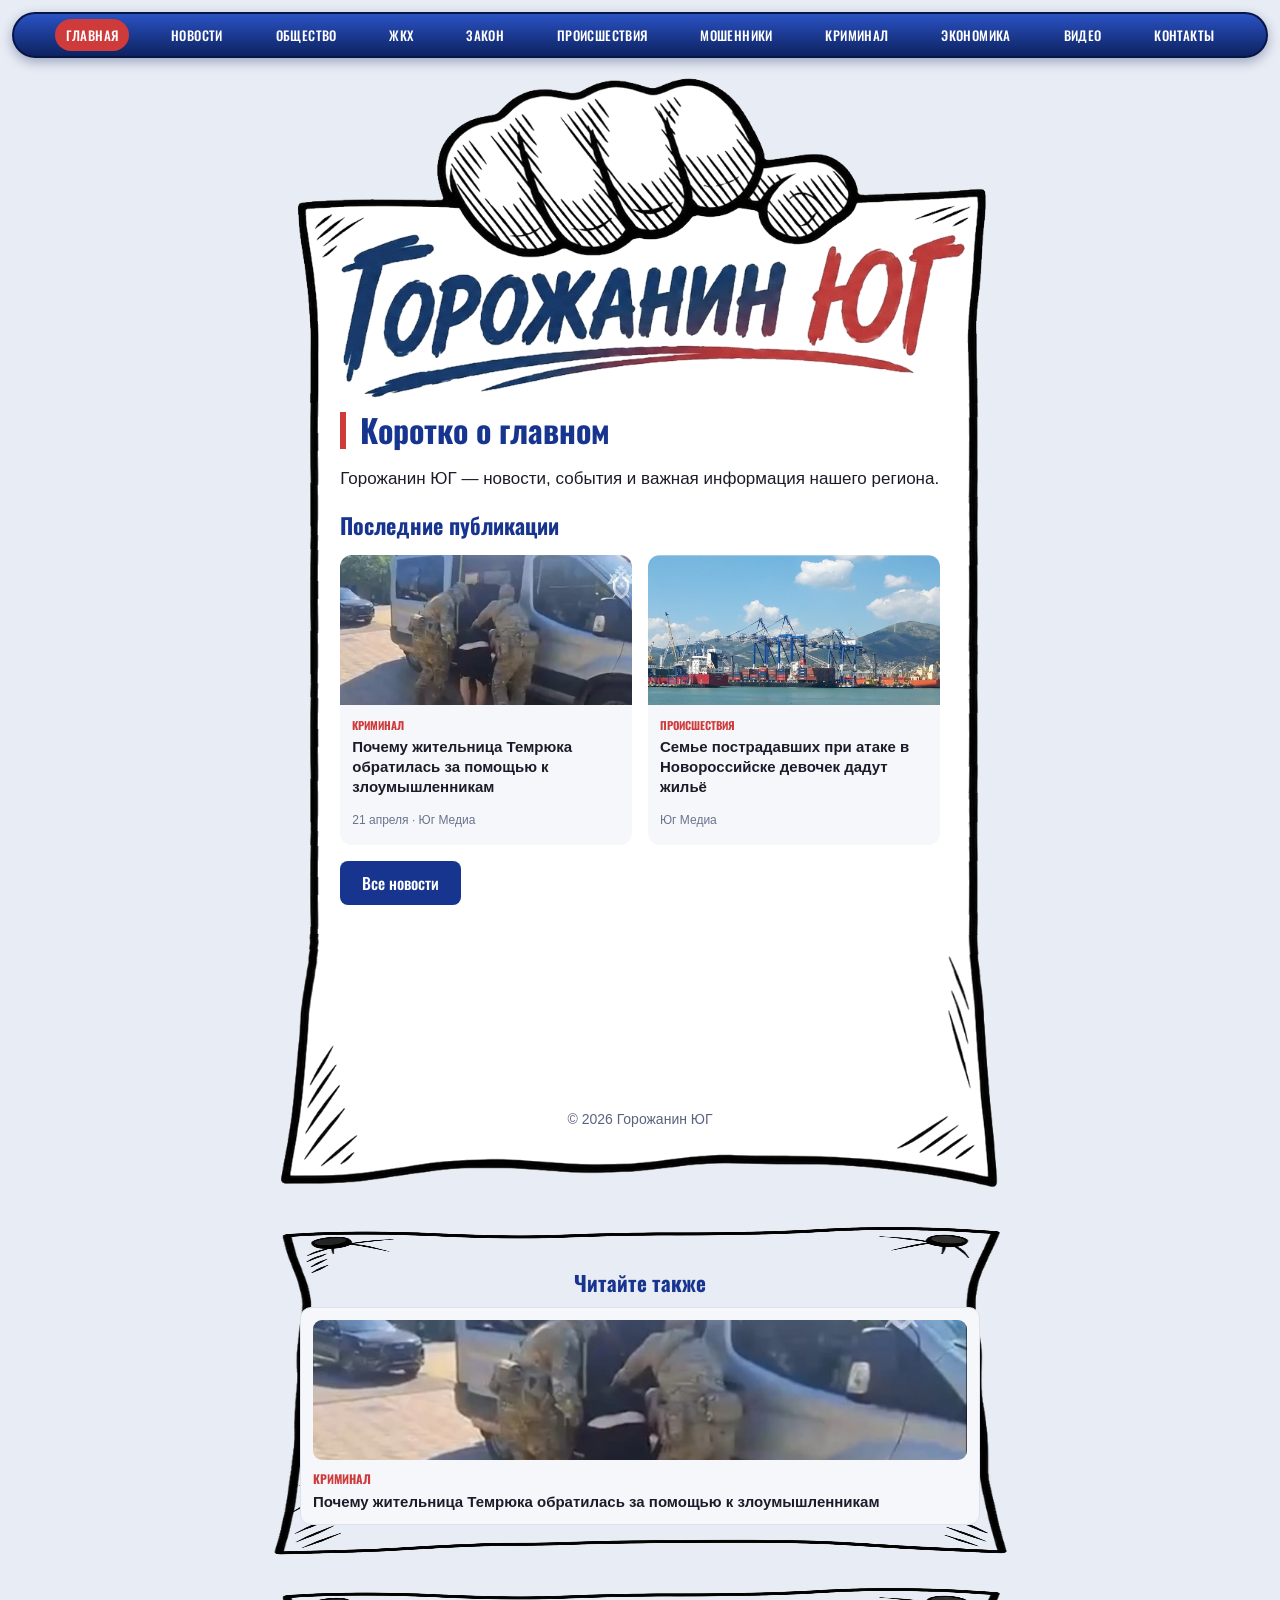
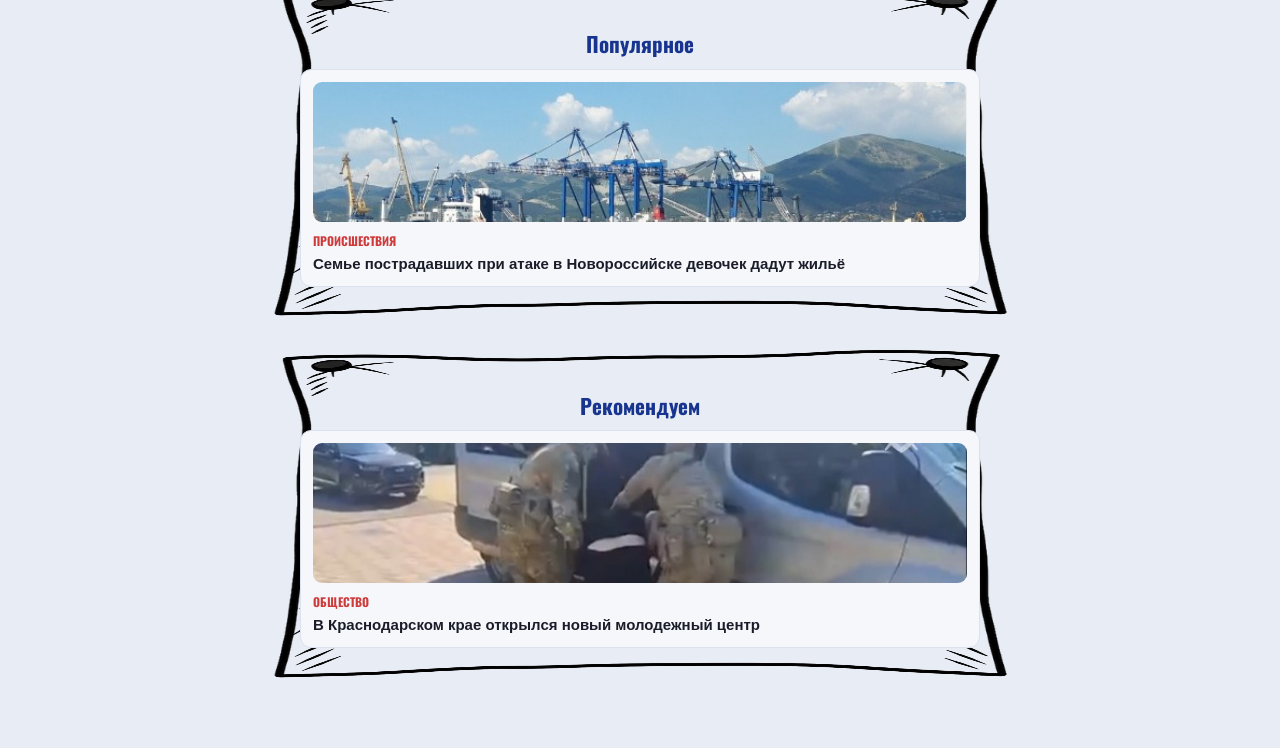
<file: index.html>
<!DOCTYPE html>
<html lang="ru"><head>
<meta charset="UTF-8"><meta name="viewport" content="width=device-width, initial-scale=1">
<title>Главная — Горожанин ЮГ</title><meta name="description" content="Горожанин ЮГ: новости юга России">
<link href="https://fonts.googleapis.com/css2?family=Oswald:wght@500;700&display=swap" rel="stylesheet"><link rel="stylesheet" href="style.css">
</head><body><main>
<h1>Коротко о главном</h1>
<p>Горожанин ЮГ — новости, события и важная информация нашего региона.</p>
<h2 class="section-title">Последние публикации</h2>
<div class="news-grid">
<a class="news-card" href="crime.html"><img src="news-temryuk.jpg" alt="Кадр из публикации о жительнице Темрюка"><div class="news-card-text"><span class="news-category">Криминал</span><h3>Почему жительница Темрюка обратилась за помощью к злоумышленникам</h3><span class="news-date">21 апреля · Юг Медиа</span></div></a>
<a class="news-card" href="incidents.html"><img src="news-novorossiysk.jpg" alt="Повреждённый фасад жилого дома в Новороссийске"><div class="news-card-text"><span class="news-category">Происшествия</span><h3>Семье пострадавших при атаке в Новороссийске девочек дадут жильё</h3><span class="news-date">Юг Медиа</span></div></a>
</div>
<p class="all-news"><a class="btn" href="news.html">Все новости</a></p>
</main><script src="site.js"></script></body></html>
</file>
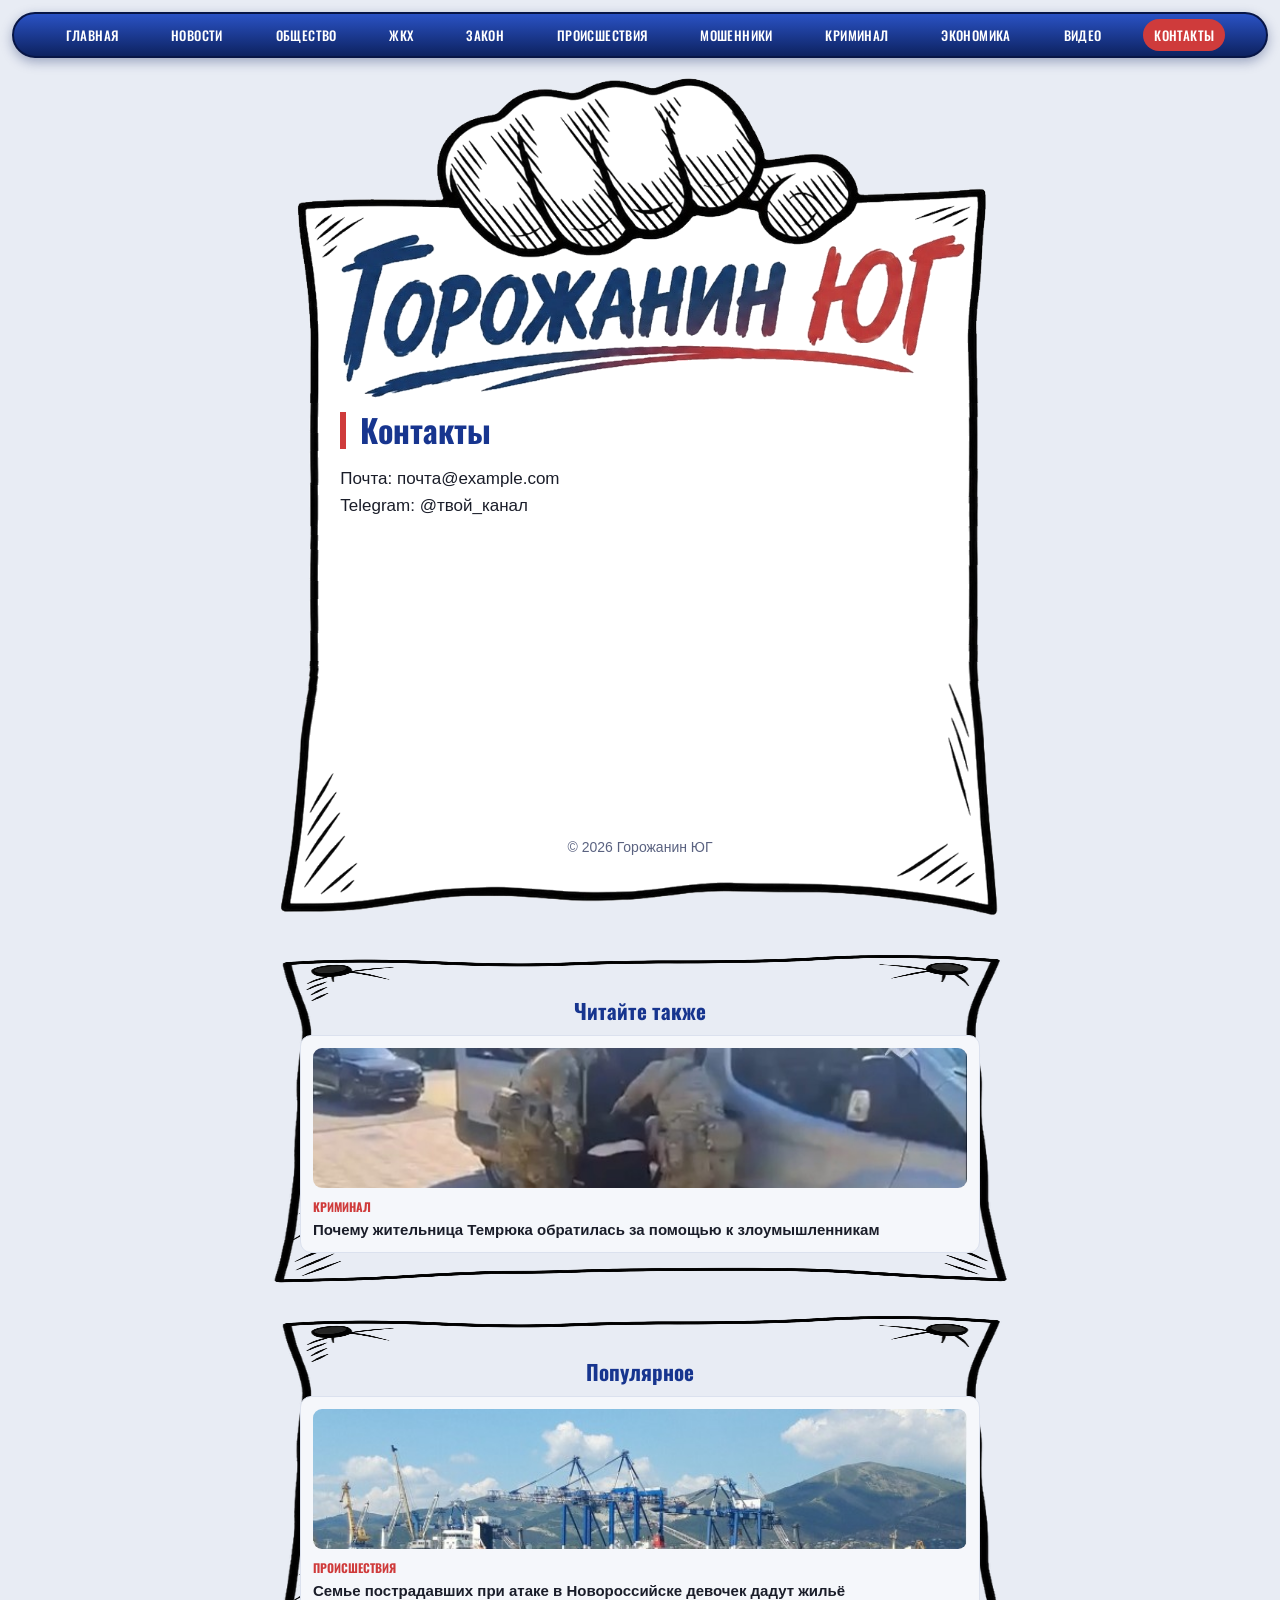
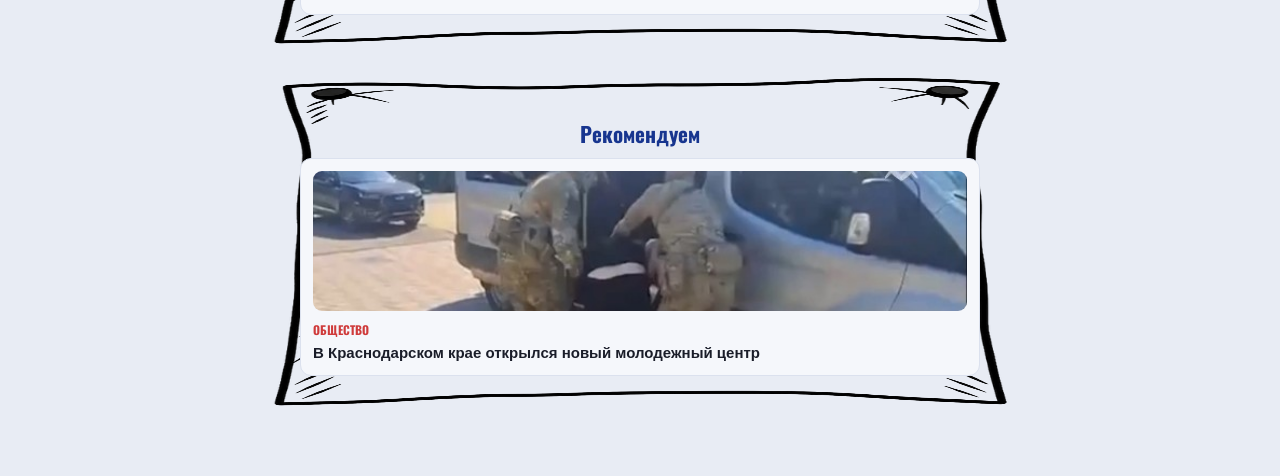
<file: contacts.html>
<!DOCTYPE html>
<html lang="ru">
<head>
<meta charset="UTF-8">
<meta name="viewport" content="width=device-width, initial-scale=1">
<title>Контакты — Горожанин ЮГ</title>
<meta name="description" content="Горожанин ЮГ: Контакты">
<link href="https://fonts.googleapis.com/css2?family=Oswald:wght@500;700&display=swap" rel="stylesheet">
<link rel="stylesheet" href="style.css">
</head>
<body>
<main>
<h1>Контакты</h1>
<p>Почта: почта@example.com<br>Telegram: @твой_канал</p>
</main>
<script src="site.js"></script>
</body>
</html>
</file>
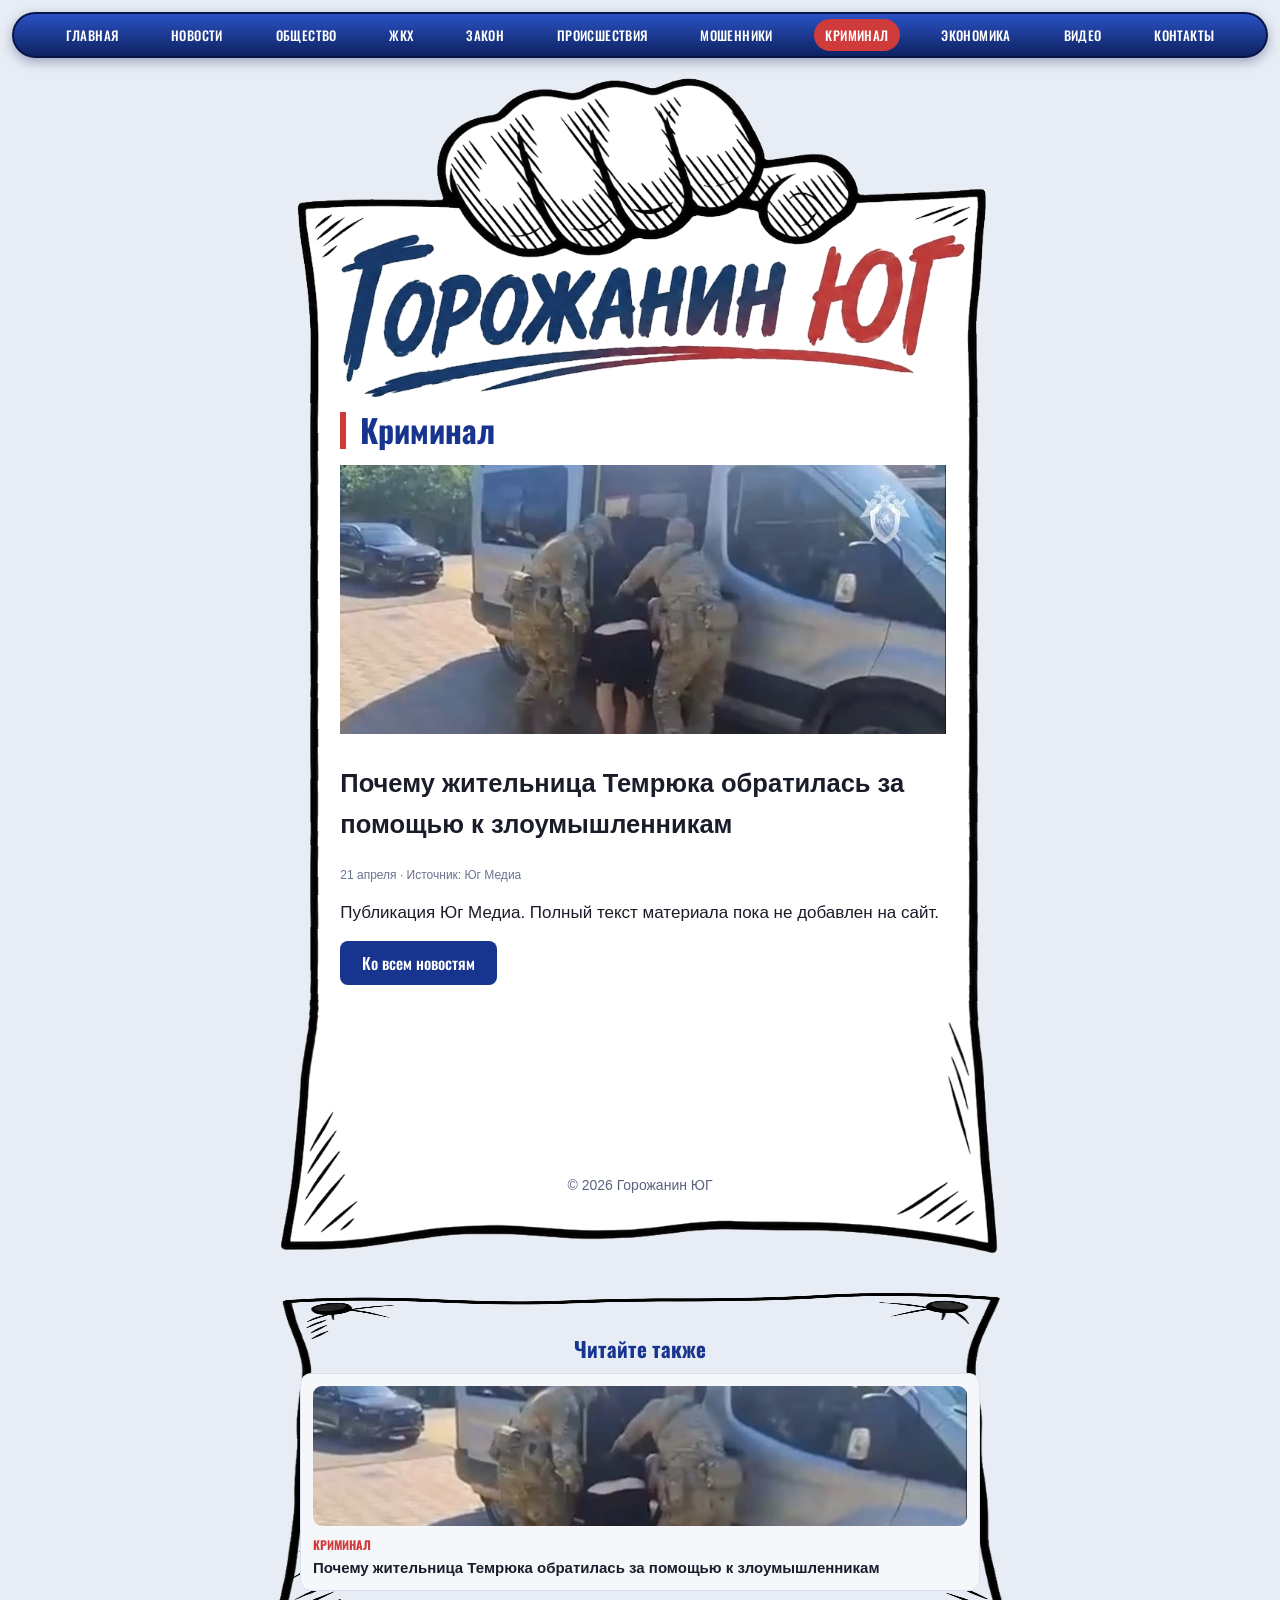
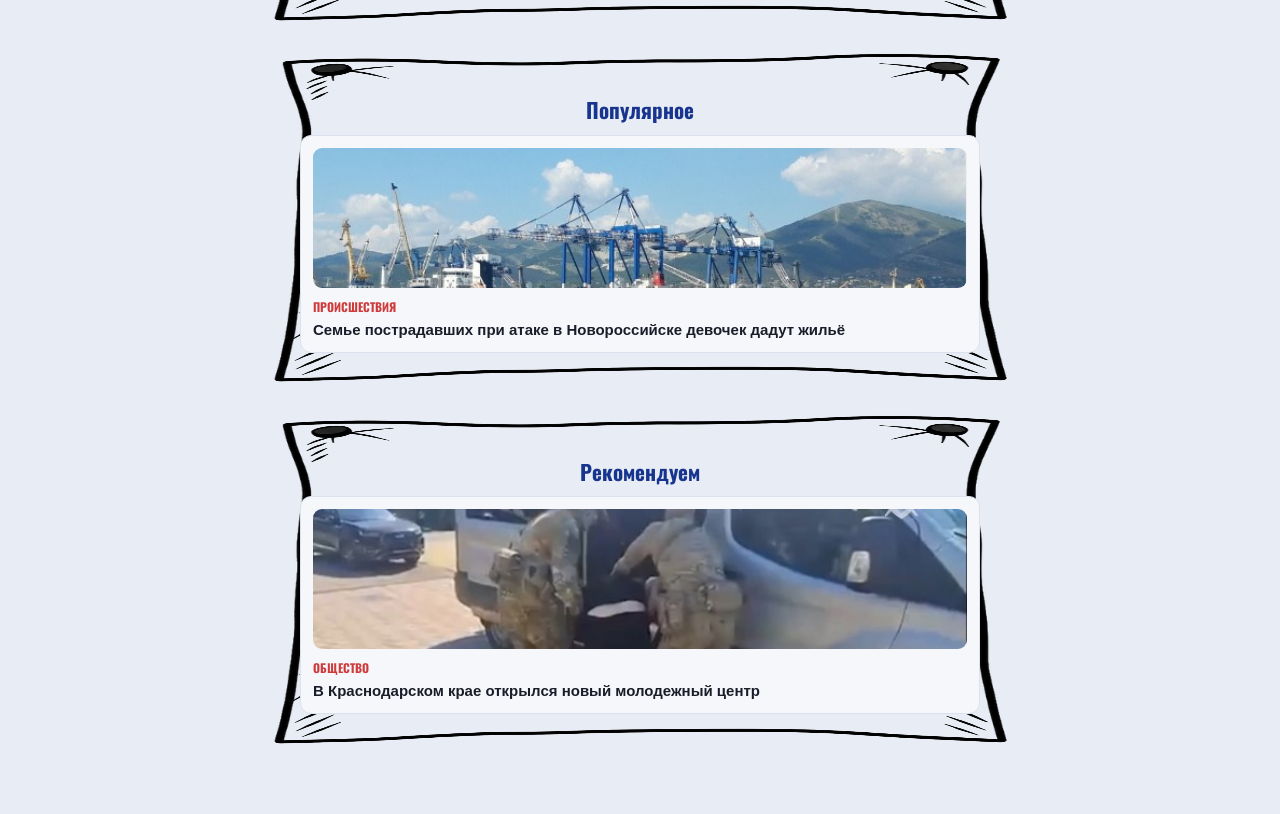
<file: crime.html>
<!DOCTYPE html>
<html lang="ru"><head><meta charset="UTF-8"><meta name="viewport" content="width=device-width, initial-scale=1">
<title>Криминал — Горожанин ЮГ</title><link href="https://fonts.googleapis.com/css2?family=Oswald:wght@500;700&display=swap" rel="stylesheet"><link rel="stylesheet" href="style.css"></head>
<body><main><h1>Криминал</h1><article class="article">
<img class="article-image" src="news-temryuk.jpg" alt="Кадр из публикации Юг Медиа">
<h2>Почему жительница Темрюка обратилась за помощью к злоумышленникам</h2>
<p class="news-date">21 апреля · Источник: Юг Медиа</p>
<p>Публикация Юг Медиа. Полный текст материала пока не добавлен на сайт.</p>
<a class="btn" href="news.html">Ко всем новостям</a></article></main><script src="site.js"></script></body></html>
</file>
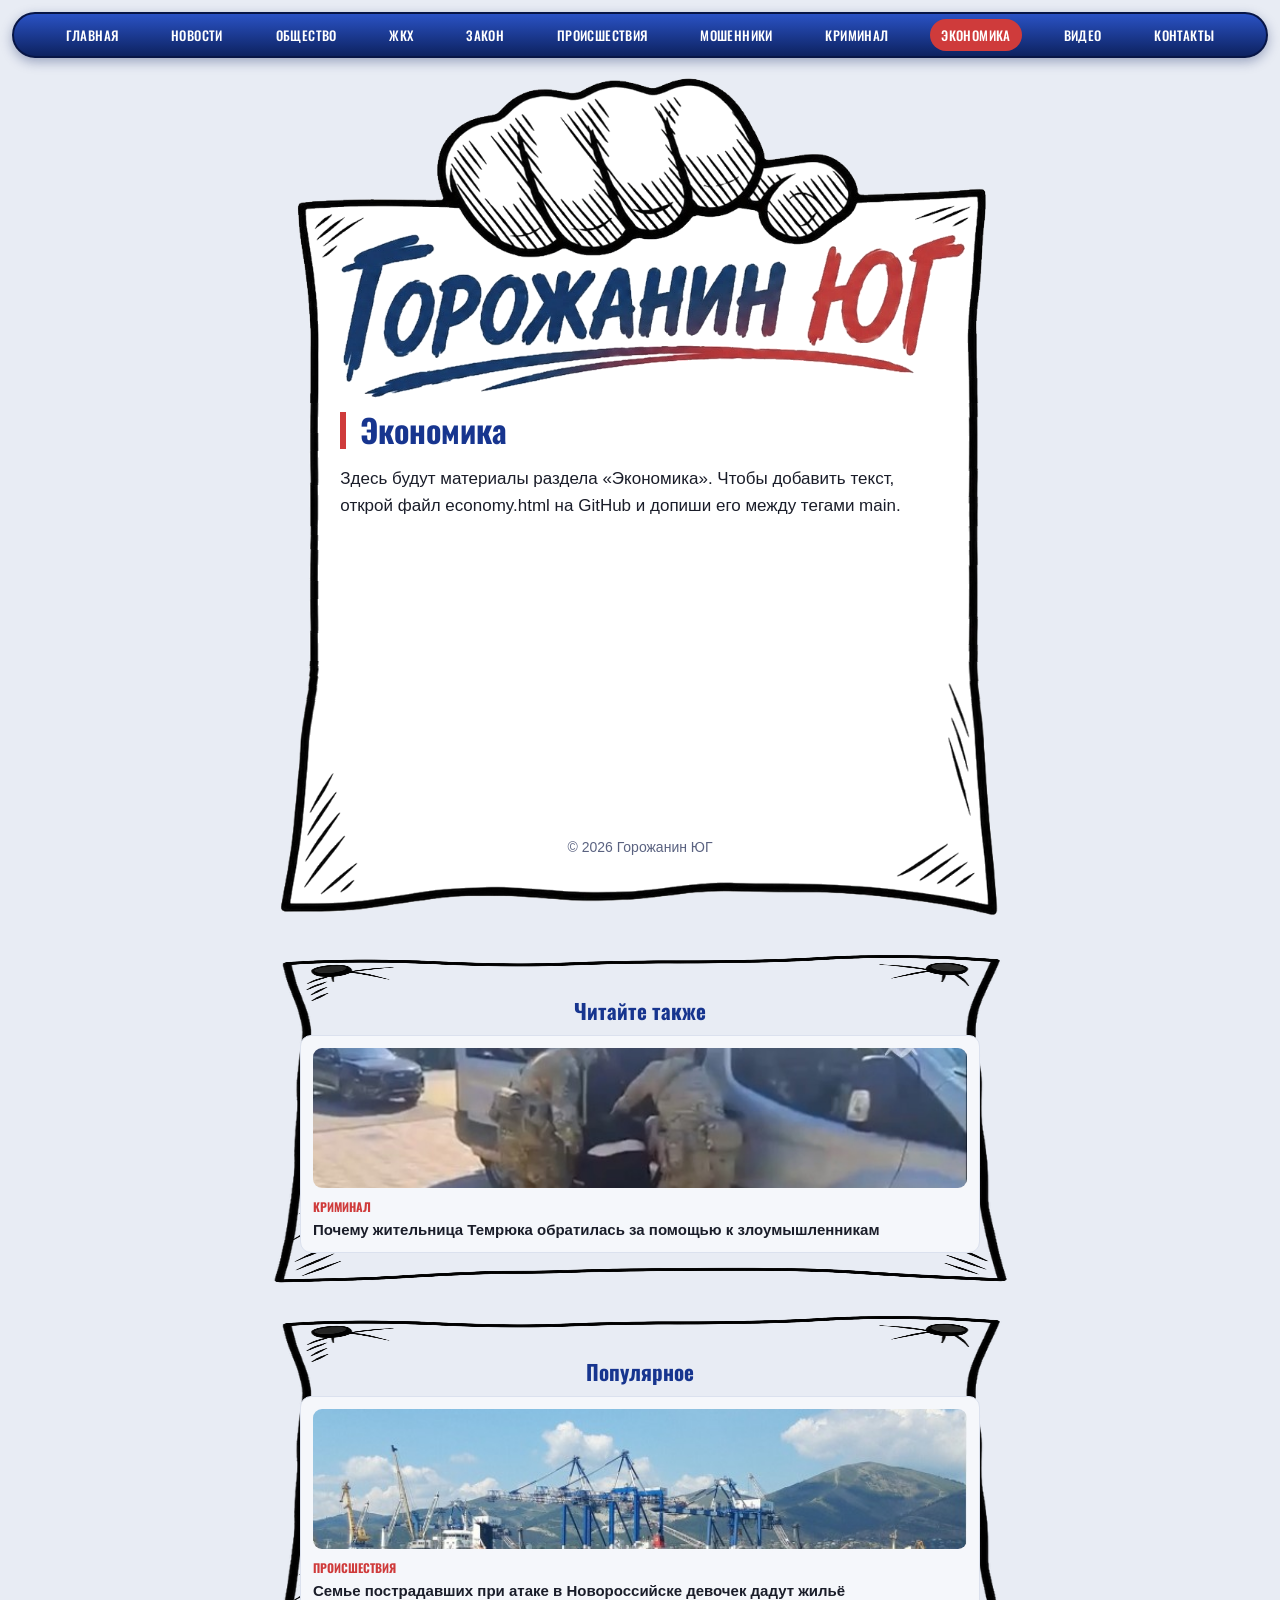
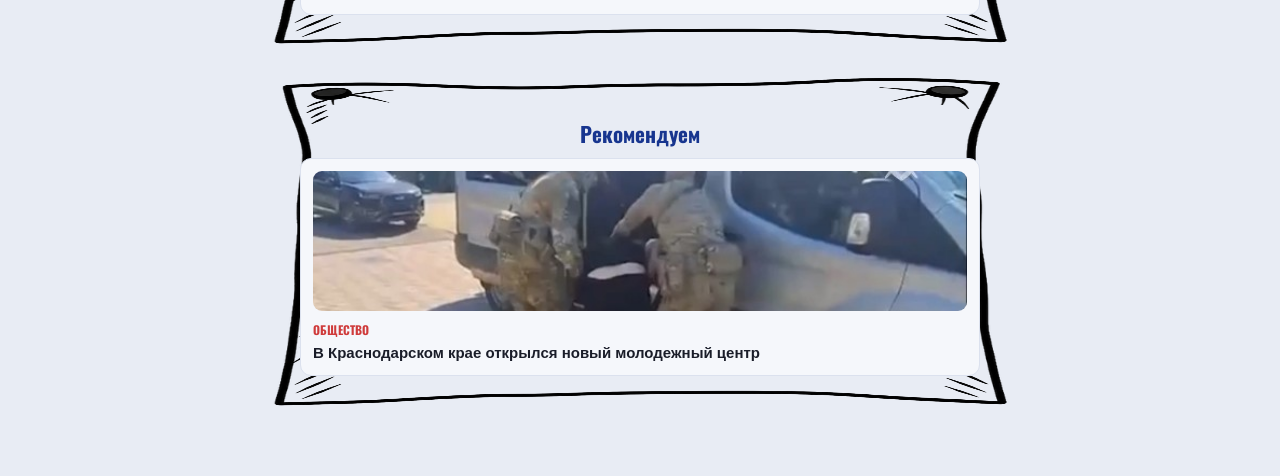
<file: economy.html>
<!DOCTYPE html>
<html lang="ru">
<head>
<meta charset="UTF-8">
<meta name="viewport" content="width=device-width, initial-scale=1">
<title>Экономика — Горожанин ЮГ</title>
<meta name="description" content="Горожанин ЮГ: Экономика">
<link href="https://fonts.googleapis.com/css2?family=Oswald:wght@500;700&display=swap" rel="stylesheet">
<link rel="stylesheet" href="style.css">
</head>
<body>
<main>
<h1>Экономика</h1>
<p>Здесь будут материалы раздела «Экономика». Чтобы добавить текст, открой файл economy.html на GitHub и допиши его между тегами main.</p>
</main>
<script src="site.js"></script>
</body>
</html>
</file>
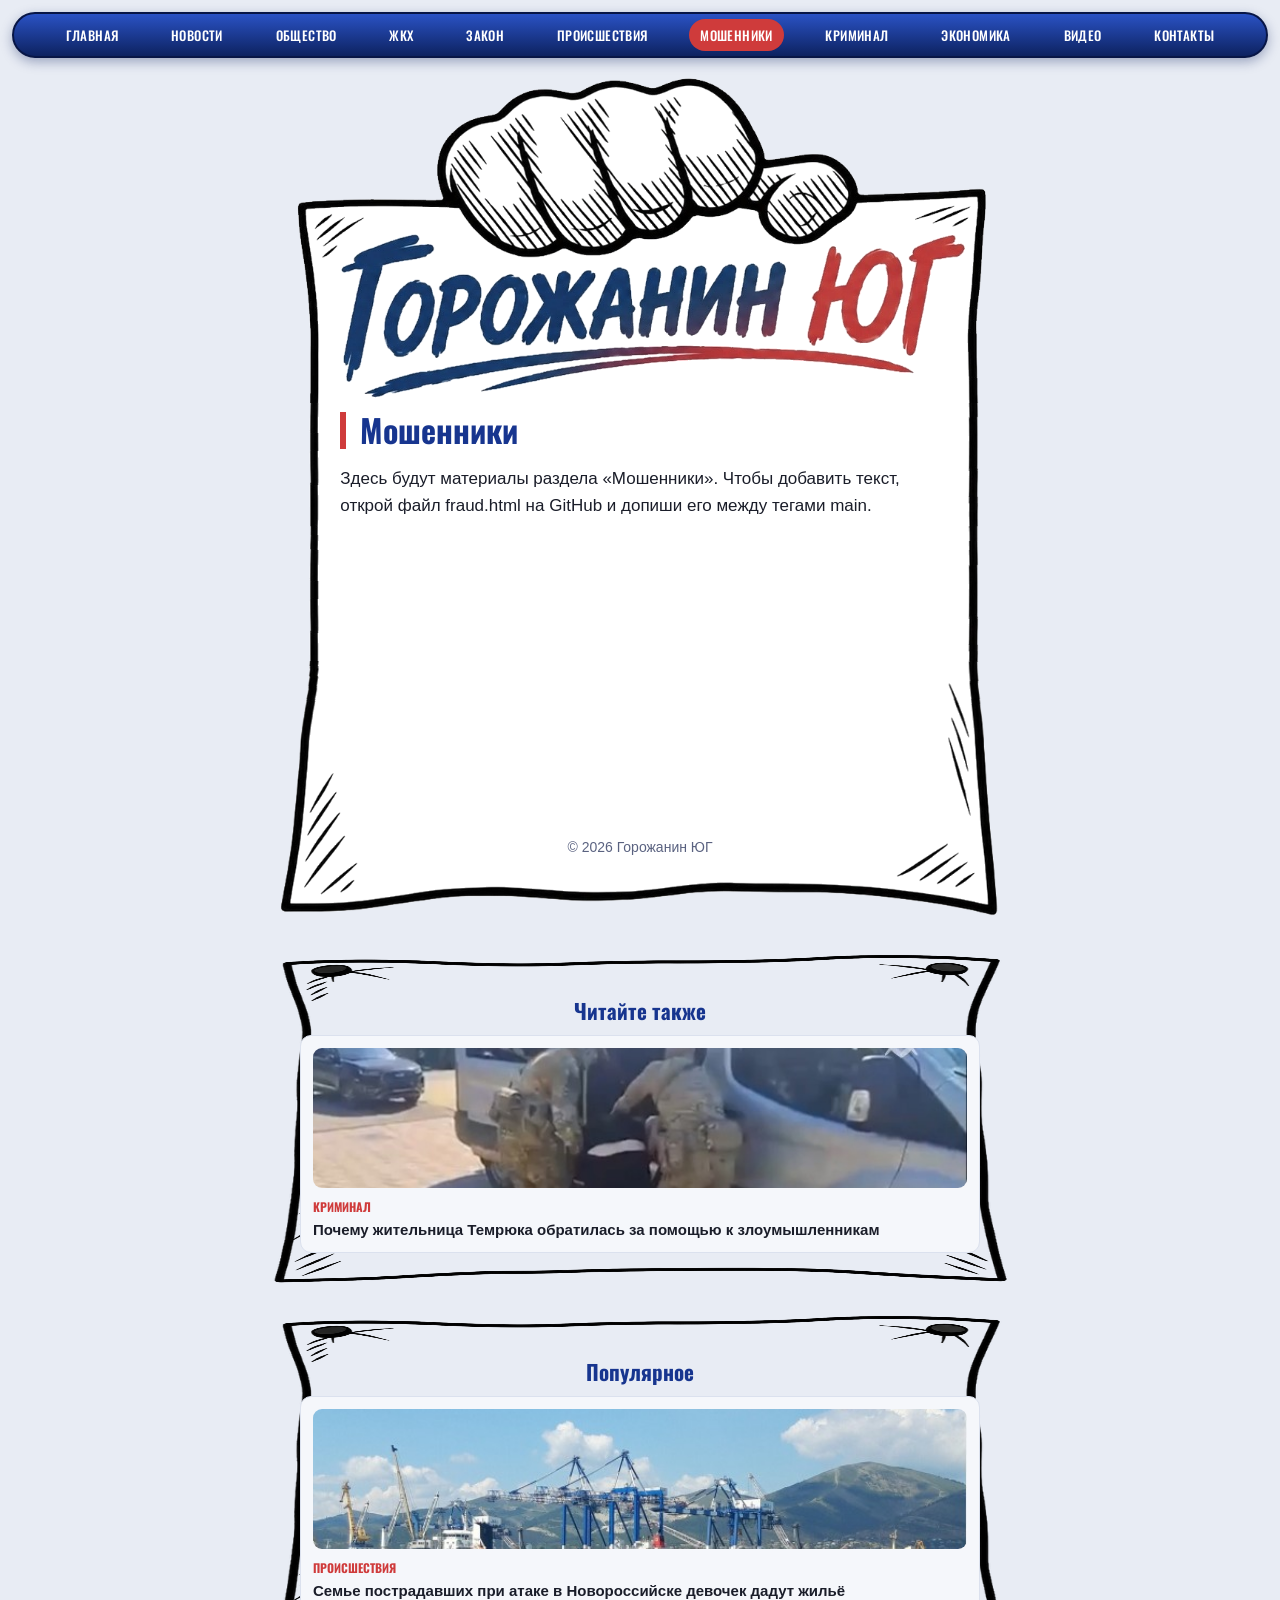
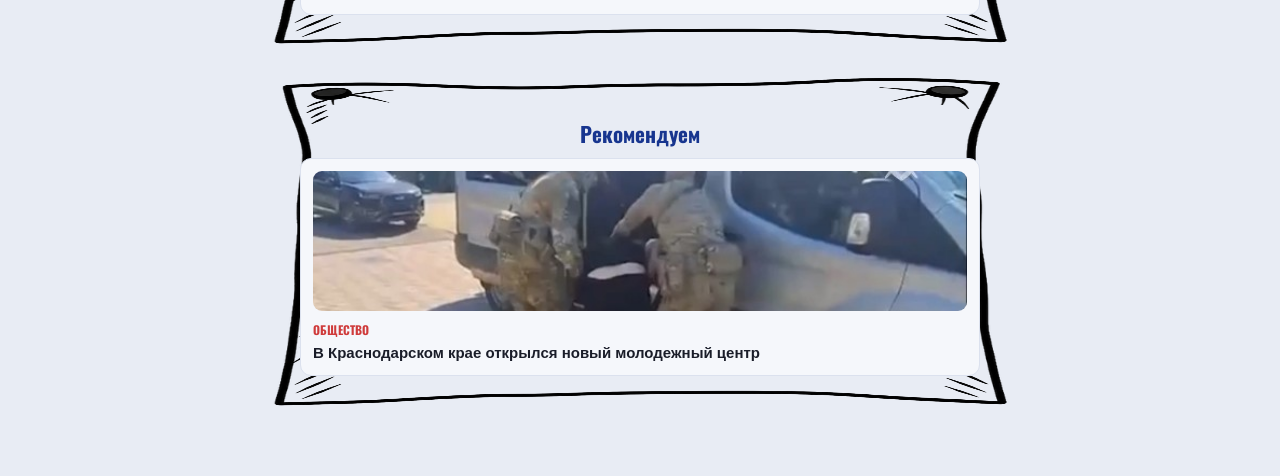
<file: fraud.html>
<!DOCTYPE html>
<html lang="ru">
<head>
<meta charset="UTF-8">
<meta name="viewport" content="width=device-width, initial-scale=1">
<title>Мошенники — Горожанин ЮГ</title>
<meta name="description" content="Горожанин ЮГ: Мошенники">
<link href="https://fonts.googleapis.com/css2?family=Oswald:wght@500;700&display=swap" rel="stylesheet">
<link rel="stylesheet" href="style.css">
</head>
<body>
<main>
<h1>Мошенники</h1>
<p>Здесь будут материалы раздела «Мошенники». Чтобы добавить текст, открой файл fraud.html на GitHub и допиши его между тегами main.</p>
</main>
<script src="site.js"></script>
</body>
</html>
</file>
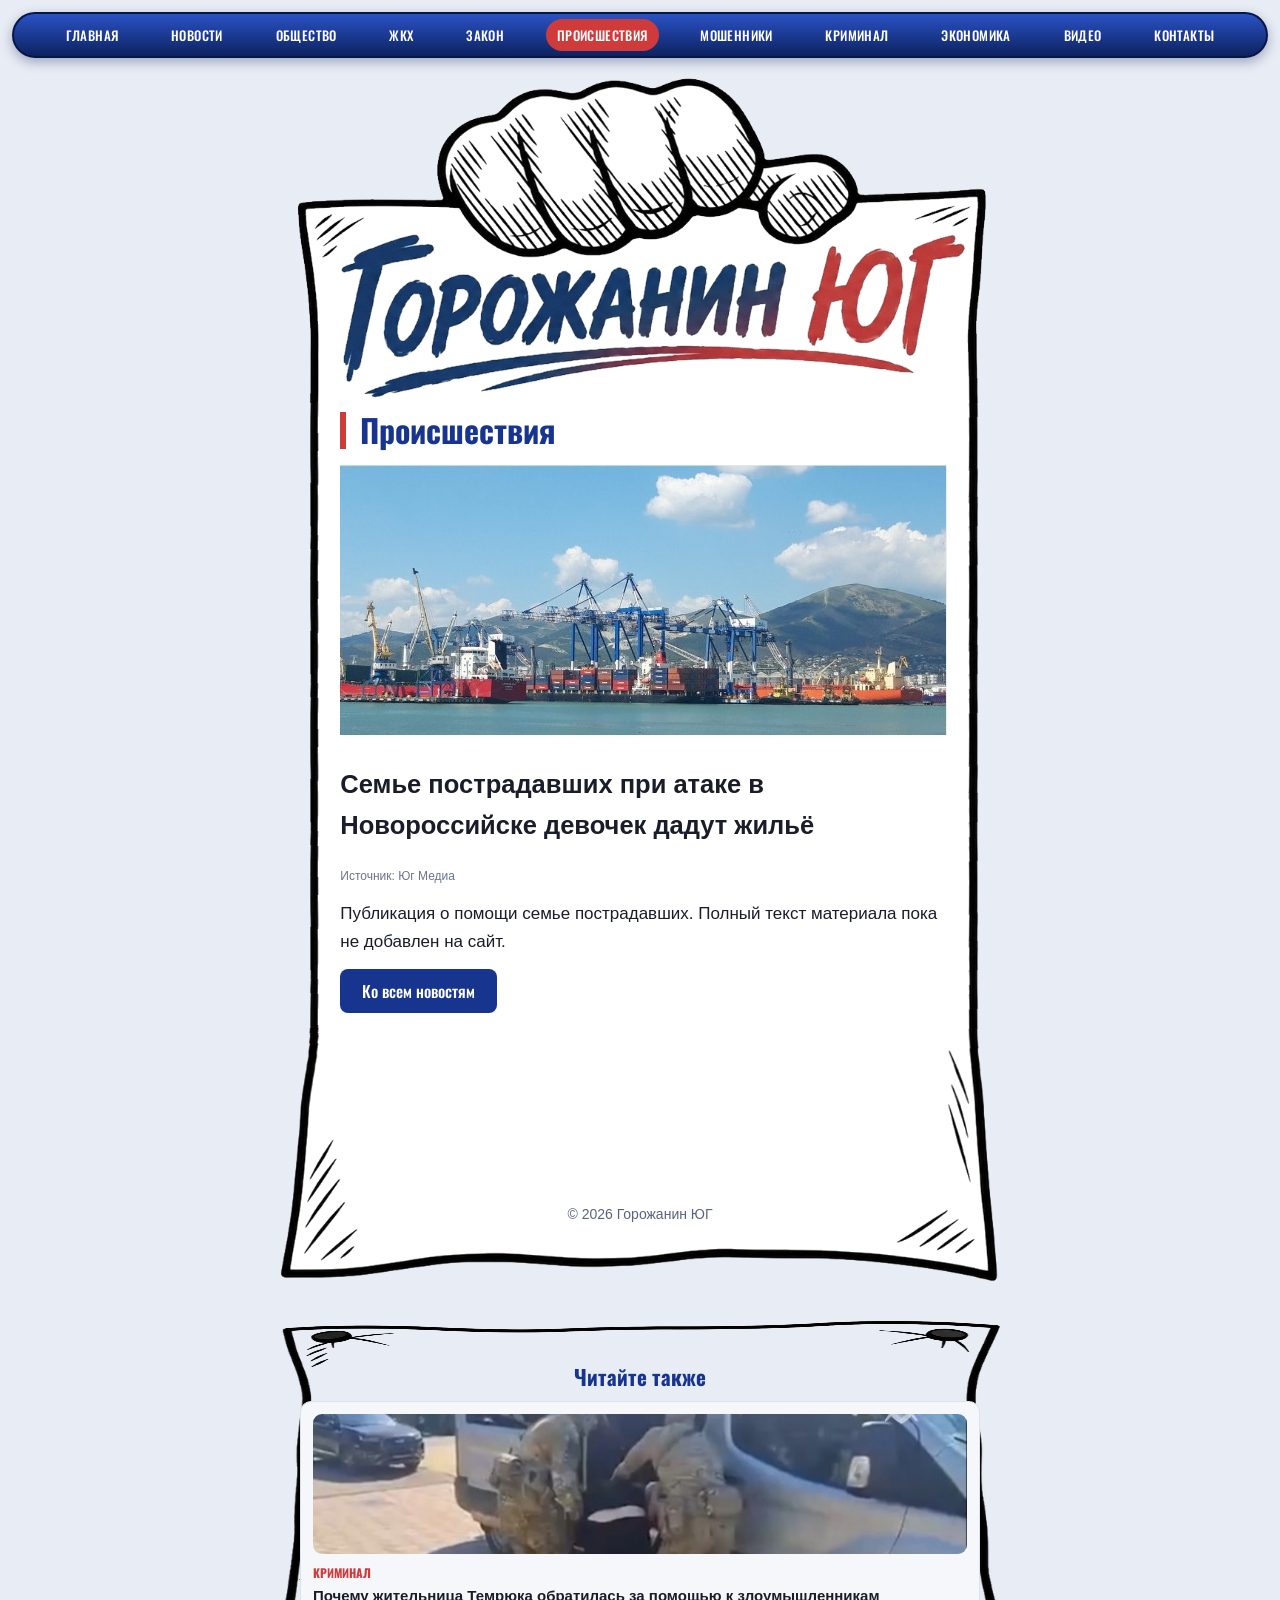
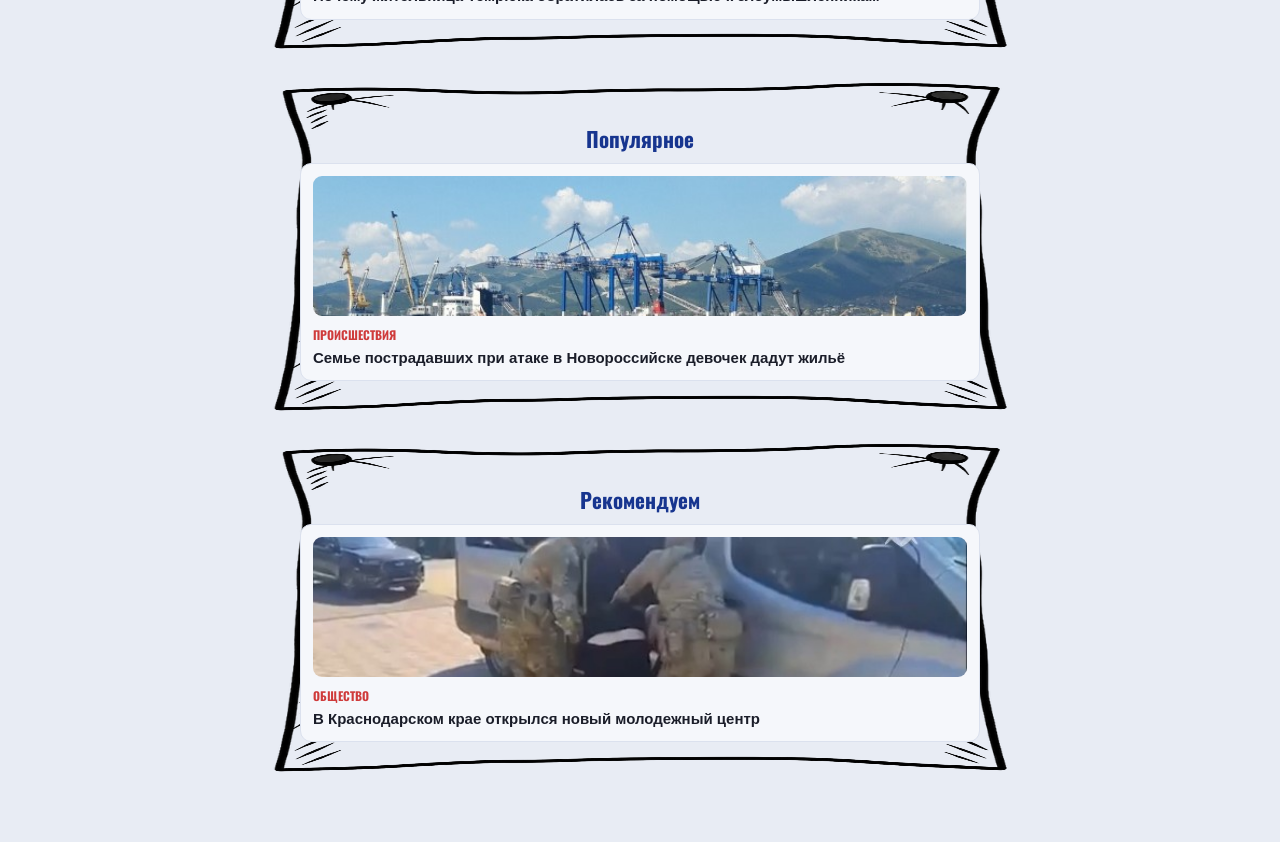
<file: incidents.html>
<!DOCTYPE html>
<html lang="ru"><head><meta charset="UTF-8"><meta name="viewport" content="width=device-width, initial-scale=1">
<title>Происшествия — Горожанин ЮГ</title><link href="https://fonts.googleapis.com/css2?family=Oswald:wght@500;700&display=swap" rel="stylesheet"><link rel="stylesheet" href="style.css"></head>
<body><main><h1>Происшествия</h1><article class="article">
<img class="article-image" src="news-novorossiysk.jpg" alt="Повреждённый фасад жилого дома в Новороссийске">
<h2>Семье пострадавших при атаке в Новороссийске девочек дадут жильё</h2>
<p class="news-date">Источник: Юг Медиа</p>
<p>Публикация о помощи семье пострадавших. Полный текст материала пока не добавлен на сайт.</p>
<a class="btn" href="news.html">Ко всем новостям</a></article></main><script src="site.js"></script></body></html>
</file>
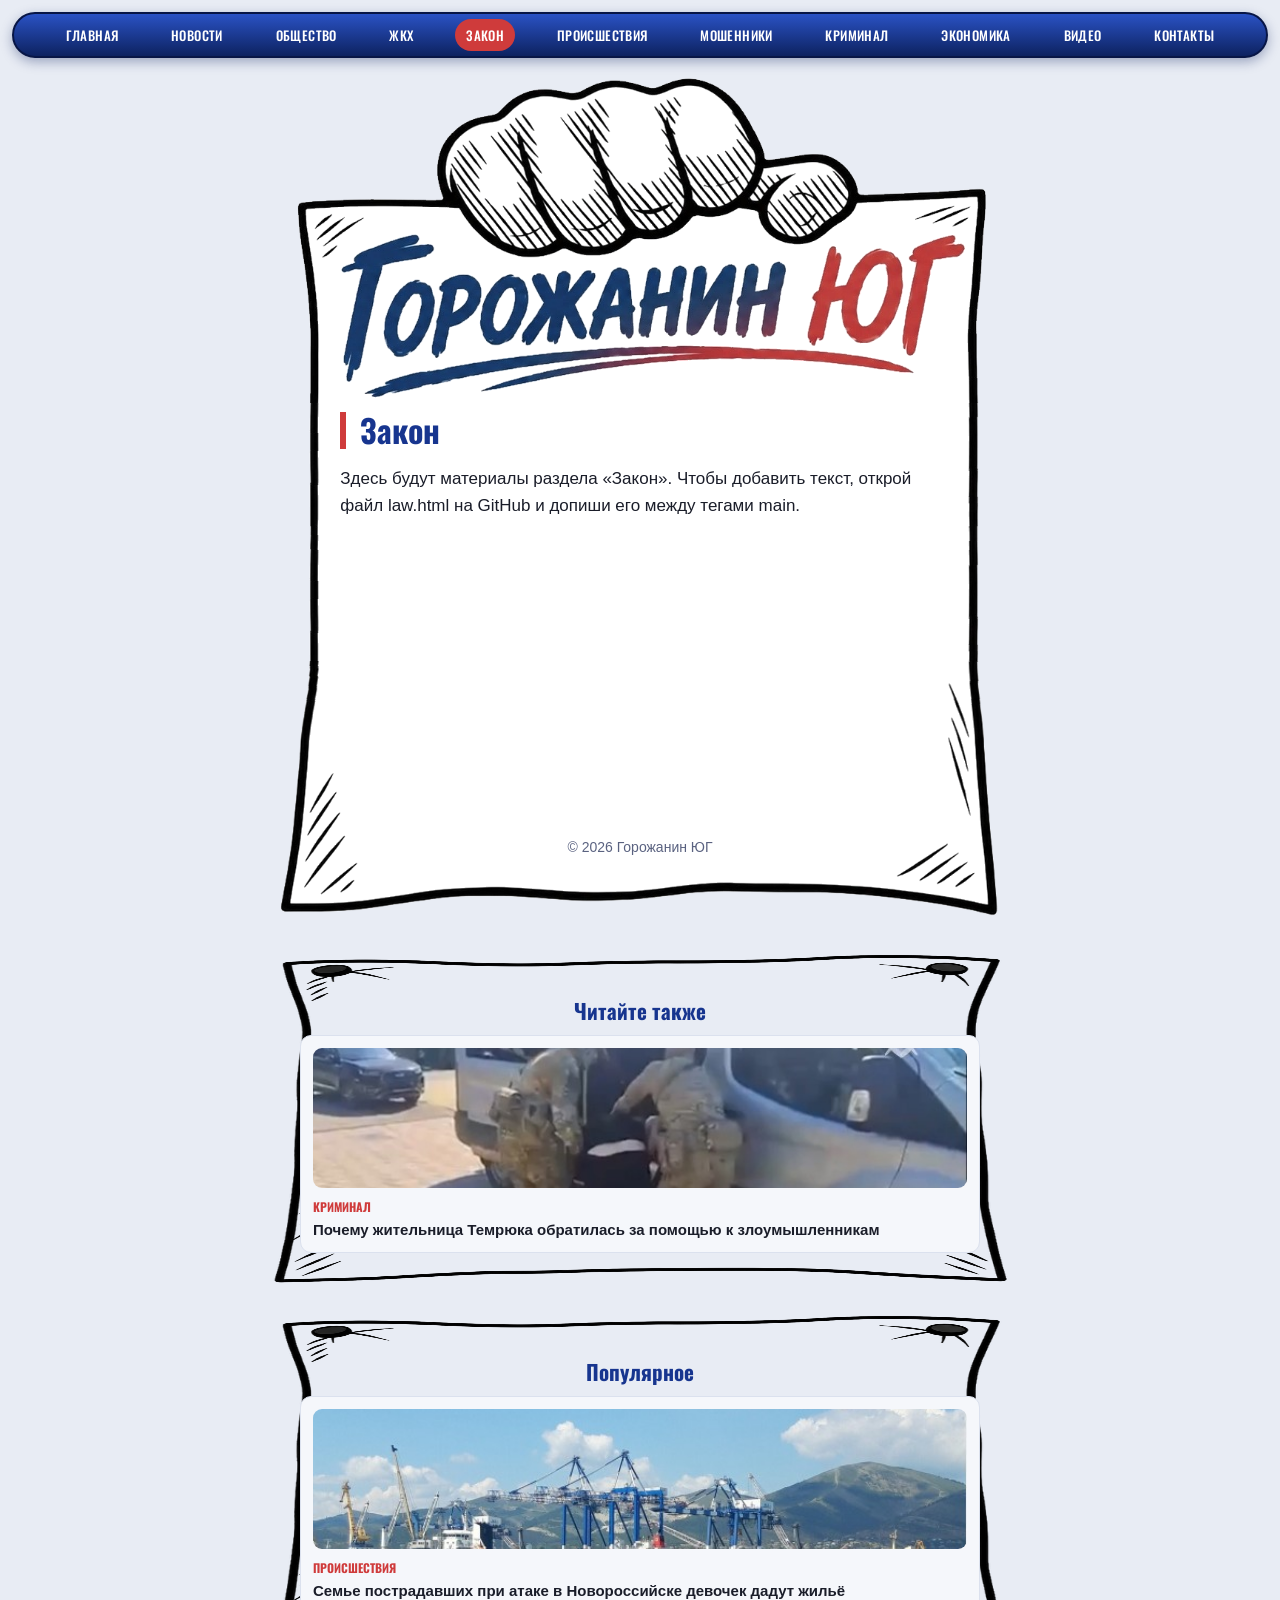
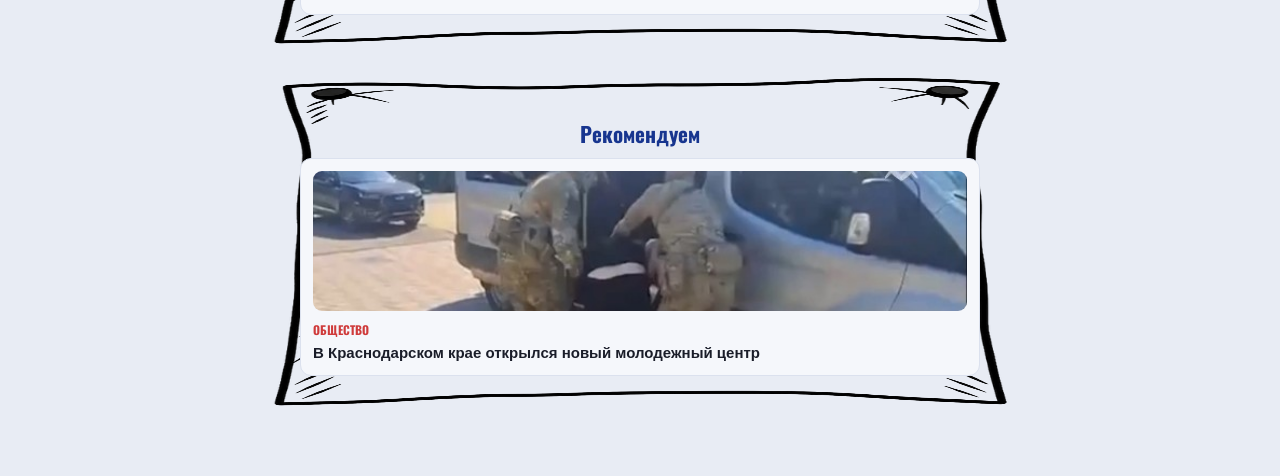
<file: law.html>
<!DOCTYPE html>
<html lang="ru">
<head>
<meta charset="UTF-8">
<meta name="viewport" content="width=device-width, initial-scale=1">
<title>Закон — Горожанин ЮГ</title>
<meta name="description" content="Горожанин ЮГ: Закон">
<link href="https://fonts.googleapis.com/css2?family=Oswald:wght@500;700&display=swap" rel="stylesheet">
<link rel="stylesheet" href="style.css">
</head>
<body>
<main>
<h1>Закон</h1>
<p>Здесь будут материалы раздела «Закон». Чтобы добавить текст, открой файл law.html на GitHub и допиши его между тегами main.</p>
</main>
<script src="site.js"></script>
</body>
</html>
</file>
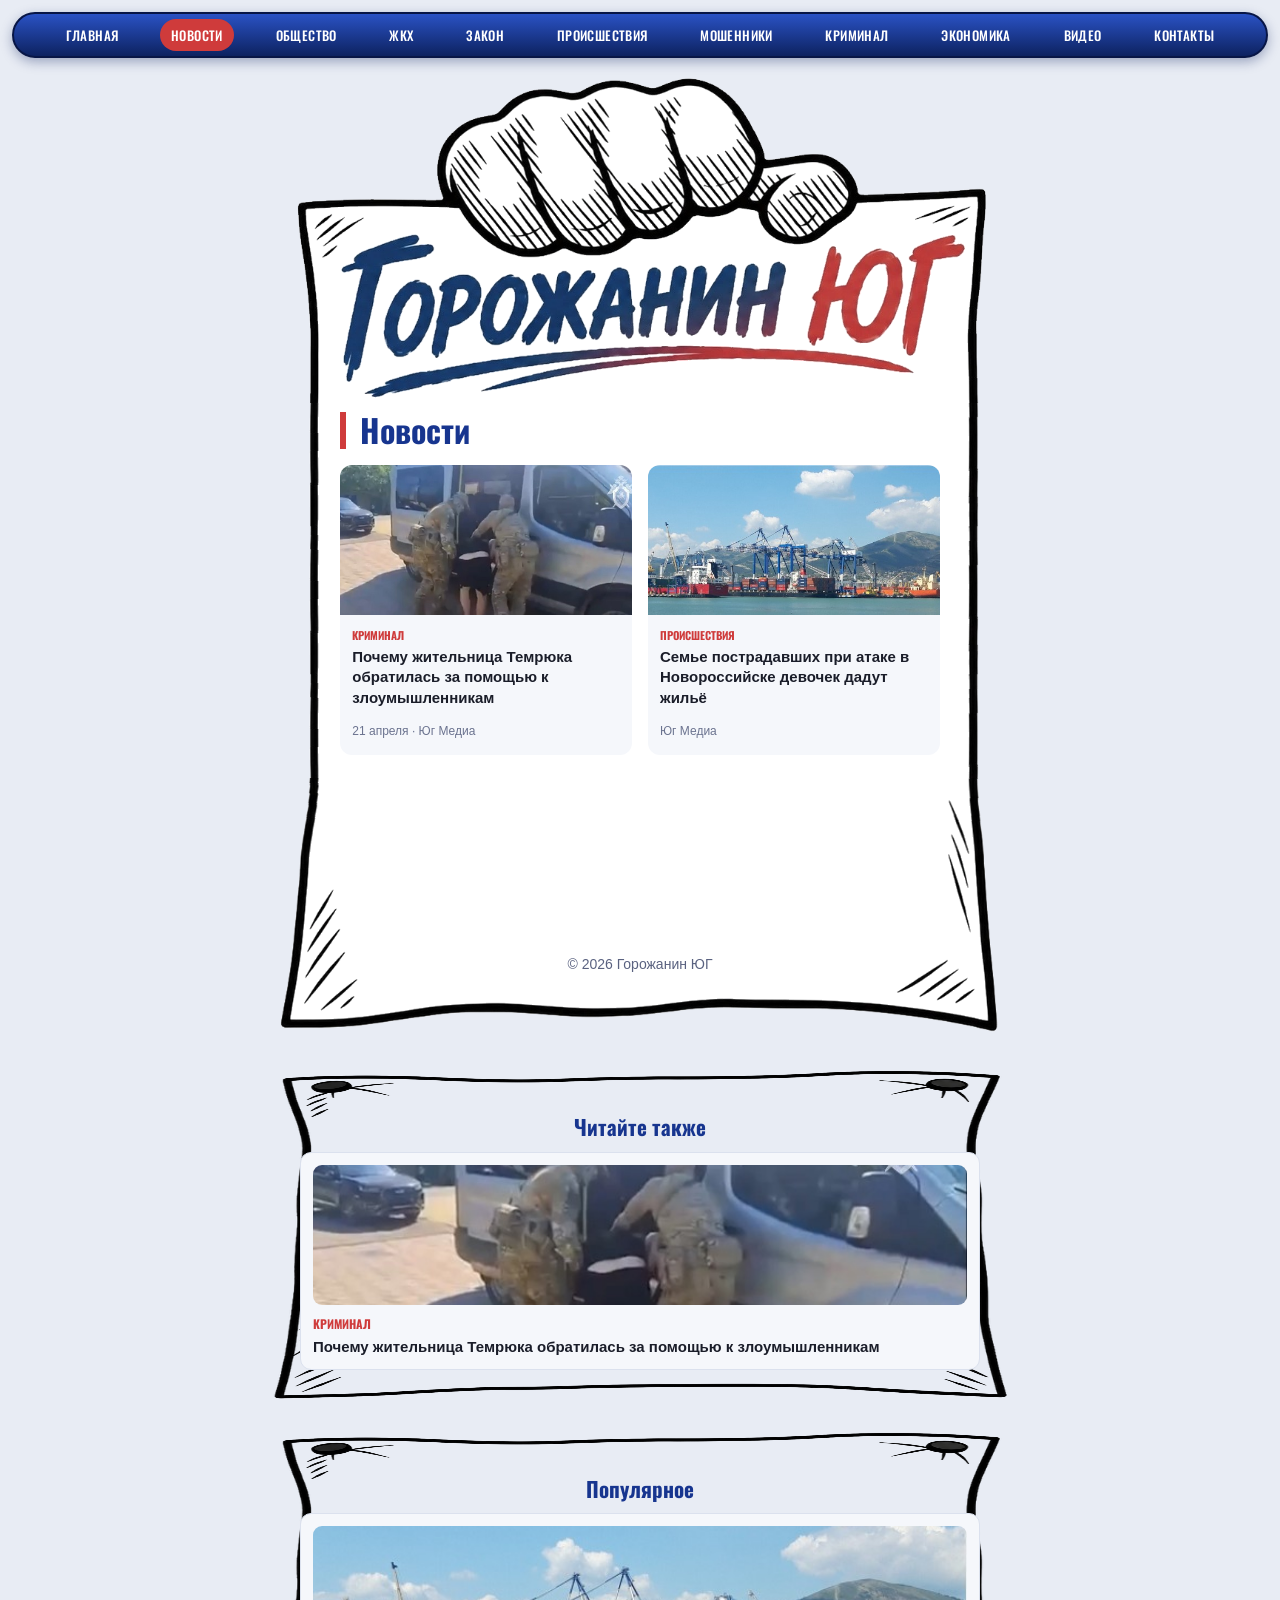
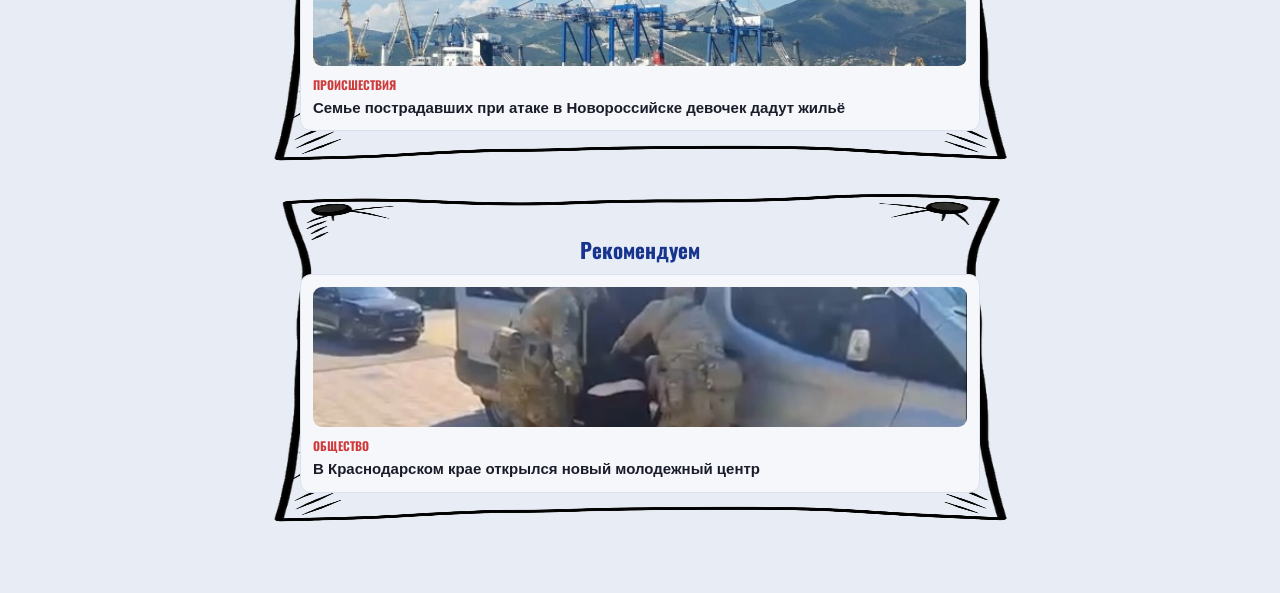
<file: news.html>
<!DOCTYPE html>
<html lang="ru"><head><meta charset="UTF-8"><meta name="viewport" content="width=device-width, initial-scale=1">
<title>Новости — Горожанин ЮГ</title><link href="https://fonts.googleapis.com/css2?family=Oswald:wght@500;700&display=swap" rel="stylesheet"><link rel="stylesheet" href="style.css"></head>
<body><main><h1>Новости</h1><div class="news-grid">
<a class="news-card" href="crime.html"><img src="news-temryuk.jpg" alt=""><div class="news-card-text"><span class="news-category">Криминал</span><h3>Почему жительница Темрюка обратилась за помощью к злоумышленникам</h3><span class="news-date">21 апреля · Юг Медиа</span></div></a>
<a class="news-card" href="incidents.html"><img src="news-novorossiysk.jpg" alt=""><div class="news-card-text"><span class="news-category">Происшествия</span><h3>Семье пострадавших при атаке в Новороссийске девочек дадут жильё</h3><span class="news-date">Юг Медиа</span></div></a>
</div></main><script src="site.js"></script></body></html>
</file>
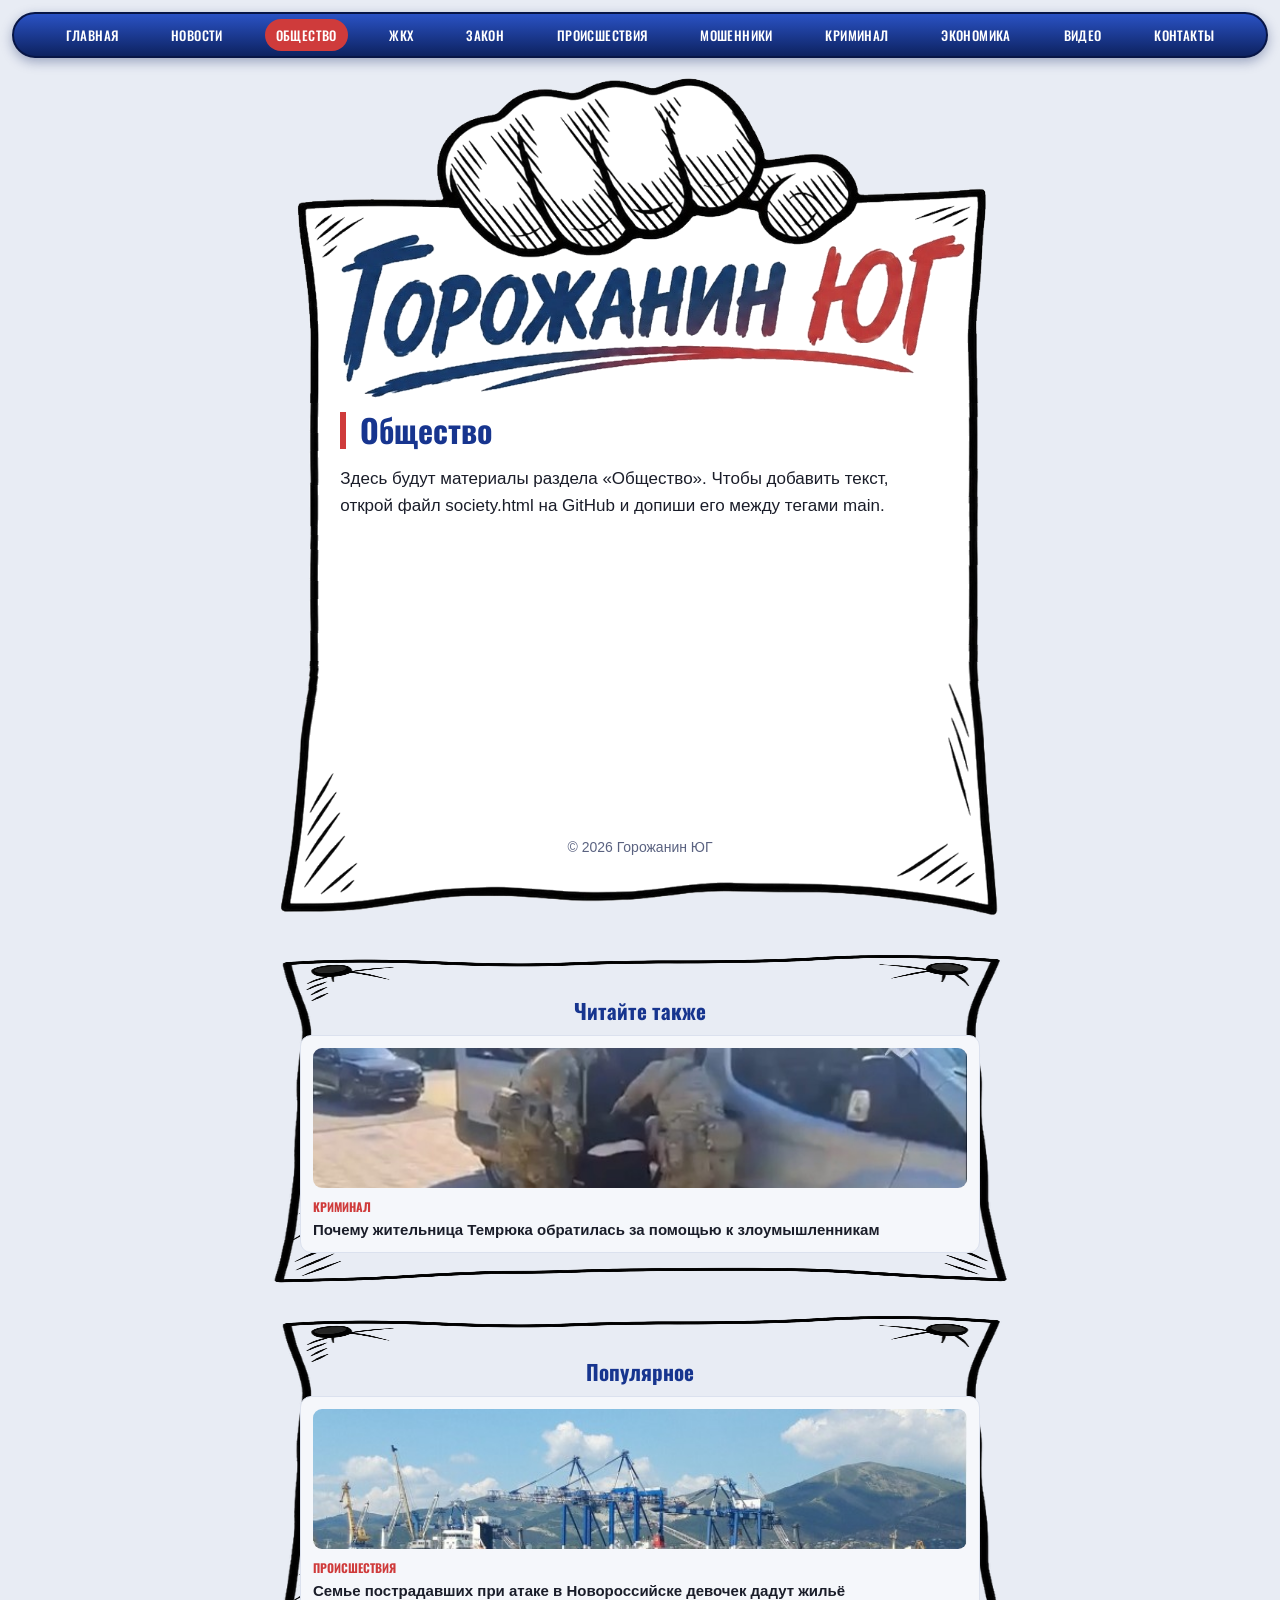
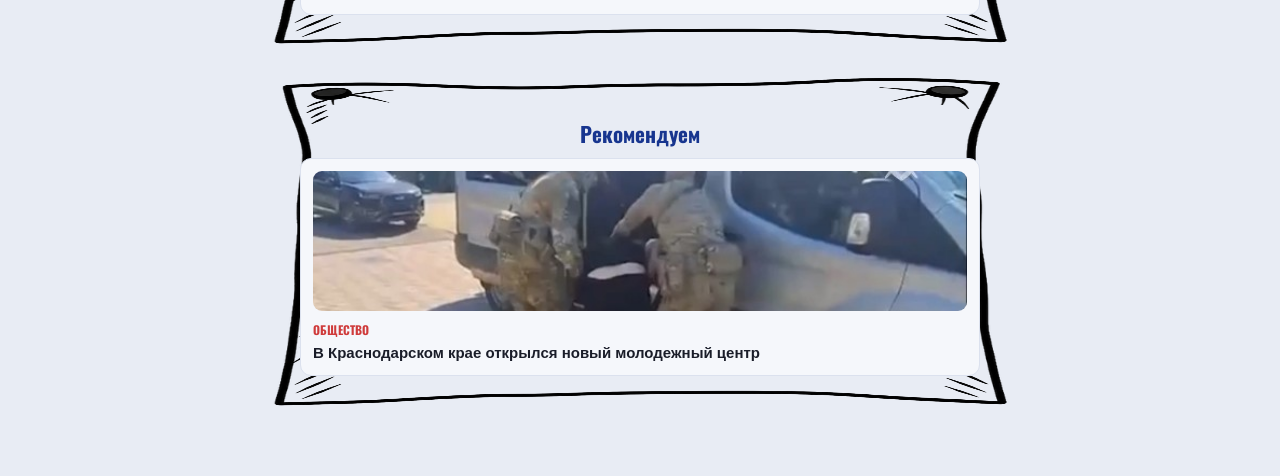
<file: society.html>
<!DOCTYPE html>
<html lang="ru">
<head>
<meta charset="UTF-8">
<meta name="viewport" content="width=device-width, initial-scale=1">
<title>Общество — Горожанин ЮГ</title>
<meta name="description" content="Горожанин ЮГ: Общество">
<link href="https://fonts.googleapis.com/css2?family=Oswald:wght@500;700&display=swap" rel="stylesheet">
<link rel="stylesheet" href="style.css">
</head>
<body>
<main>
<h1>Общество</h1>
<p>Здесь будут материалы раздела «Общество». Чтобы добавить текст, открой файл society.html на GitHub и допиши его между тегами main.</p>
</main>
<script src="site.js"></script>
</body>
</html>
</file>
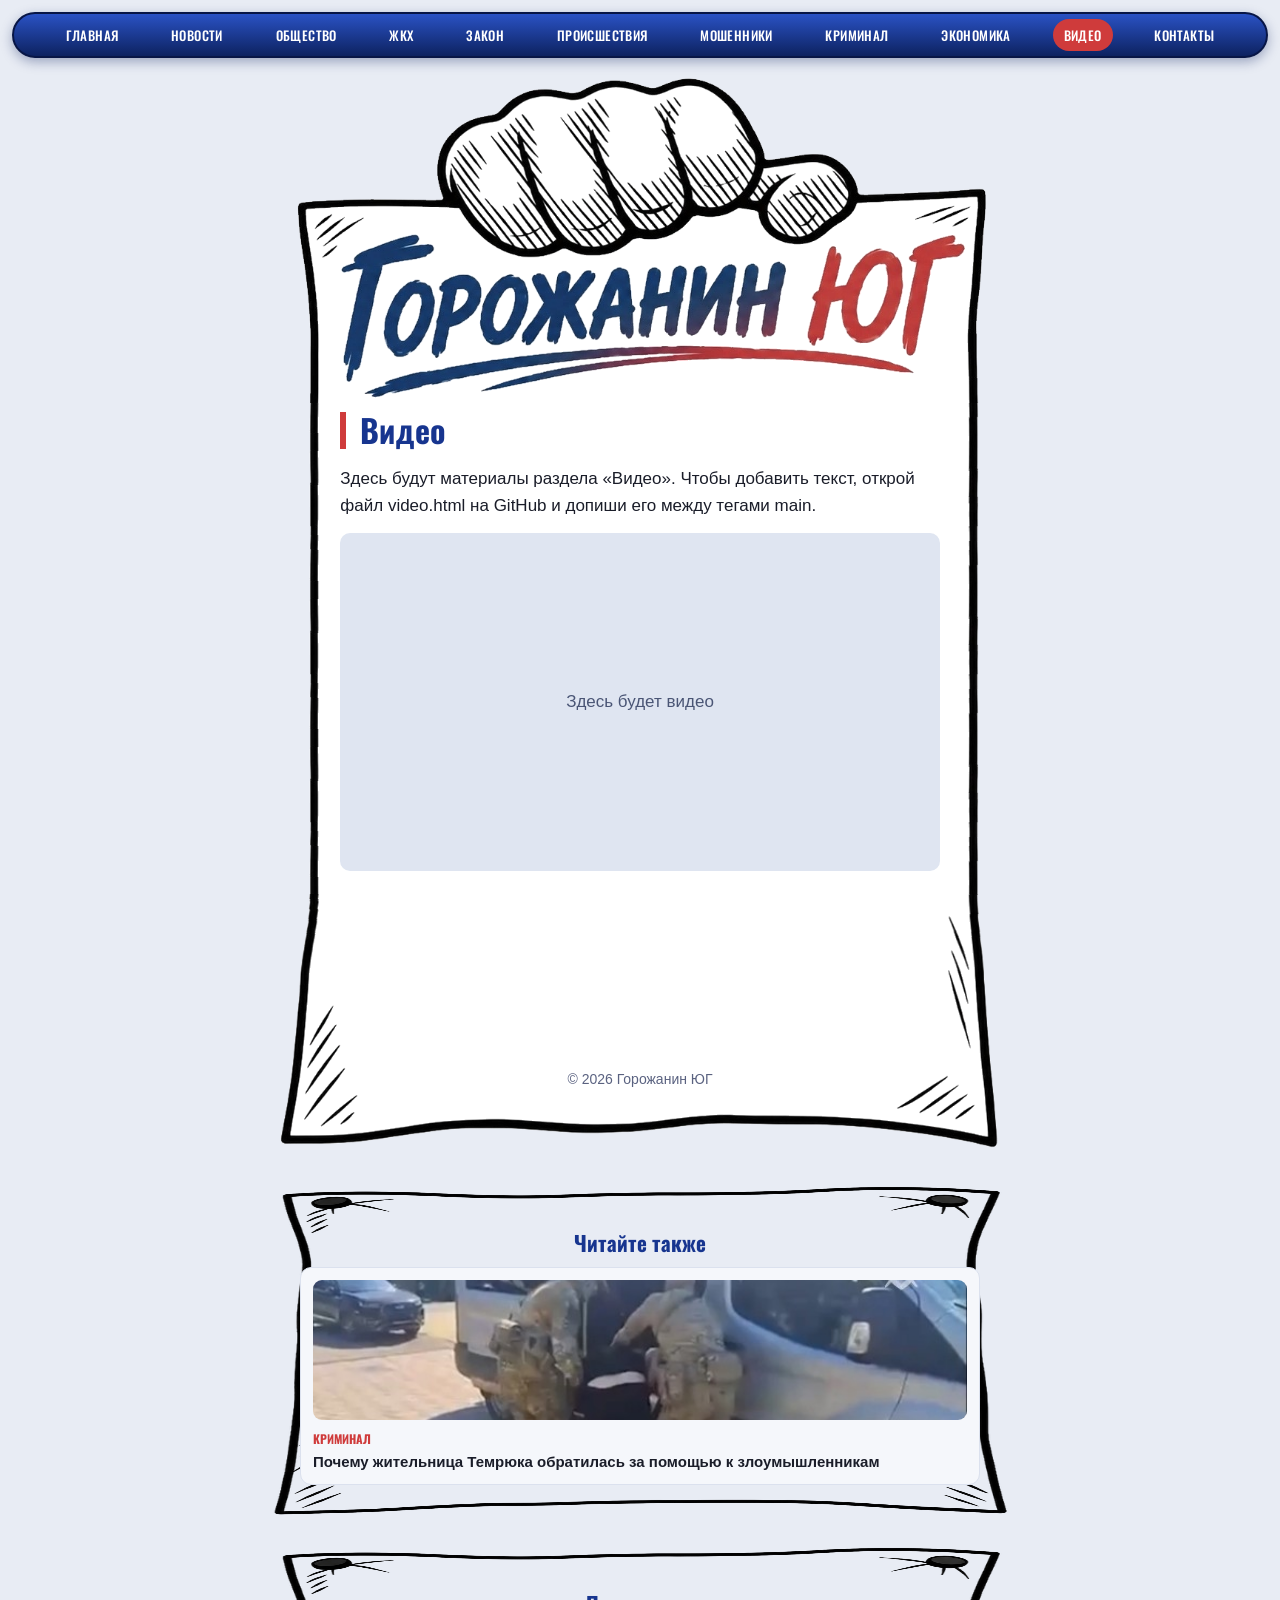
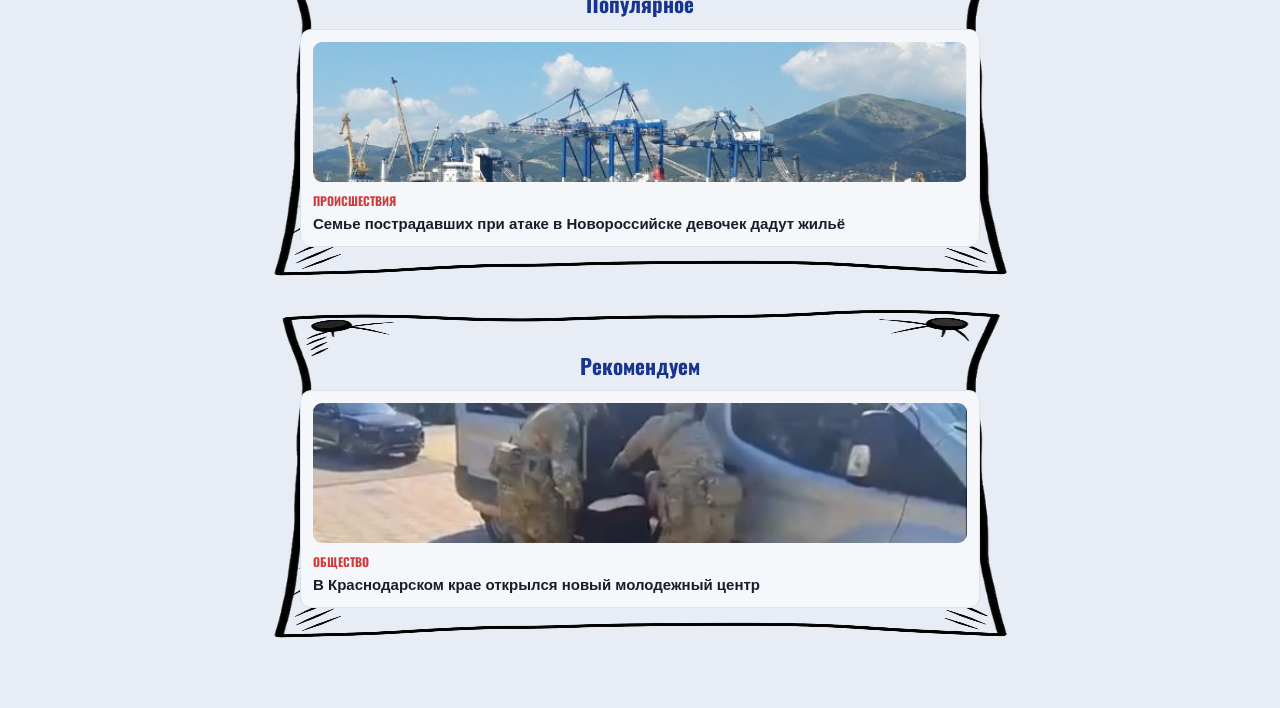
<file: video.html>
<!DOCTYPE html>
<html lang="ru">
<head>
<meta charset="UTF-8">
<meta name="viewport" content="width=device-width, initial-scale=1">
<title>Видео — Горожанин ЮГ</title>
<meta name="description" content="Горожанин ЮГ: Видео">
<link href="https://fonts.googleapis.com/css2?family=Oswald:wght@500;700&display=swap" rel="stylesheet">
<link rel="stylesheet" href="style.css">
</head>
<body>
<main>
<h1>Видео</h1>
<p>Здесь будут материалы раздела «Видео». Чтобы добавить текст, открой файл video.html на GitHub и допиши его между тегами main.
</p>
<!-- Чтобы вставить видео, замени div ниже на: <div class="video"><iframe src="АДРЕС_ВИДЕО" allowfullscreen></iframe></div> -->
<div class="video">Здесь будет видео</div>
<p></p>
</main>
<script src="site.js"></script>
</body>
</html>
</file>
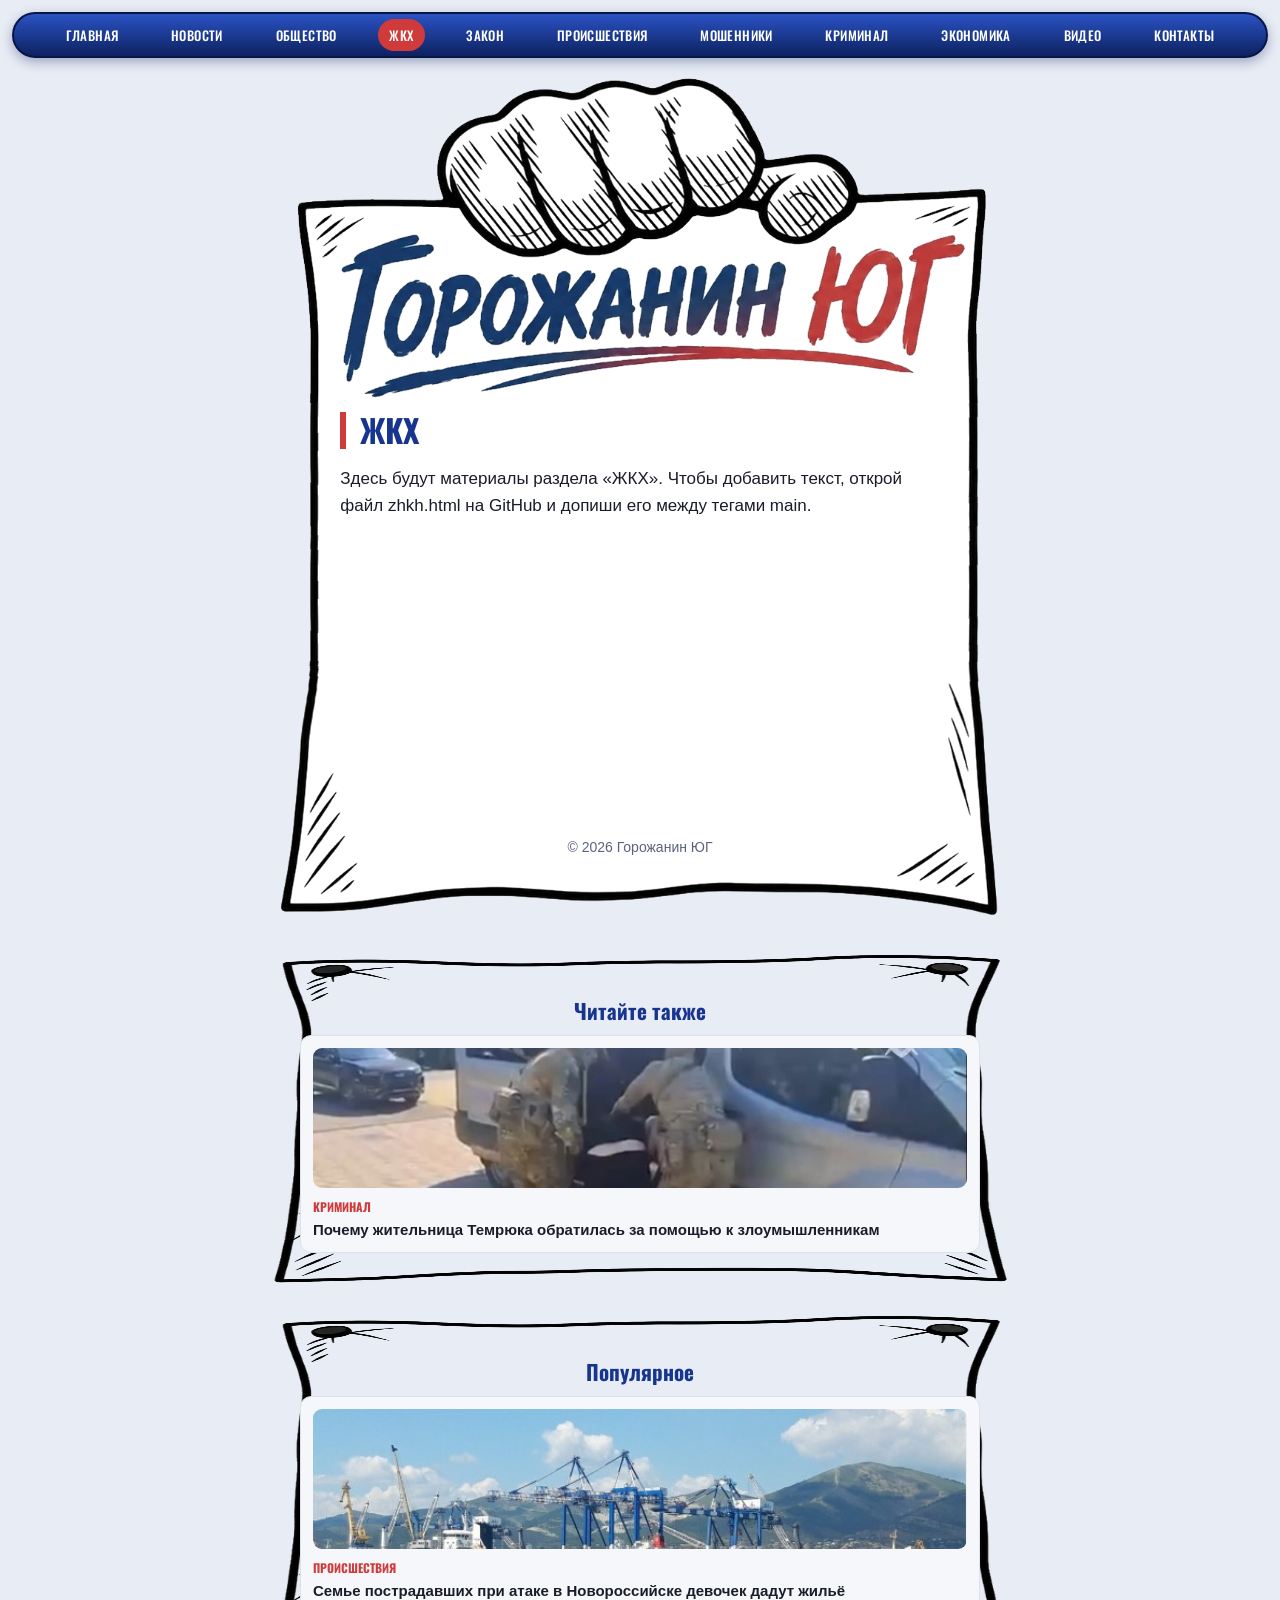
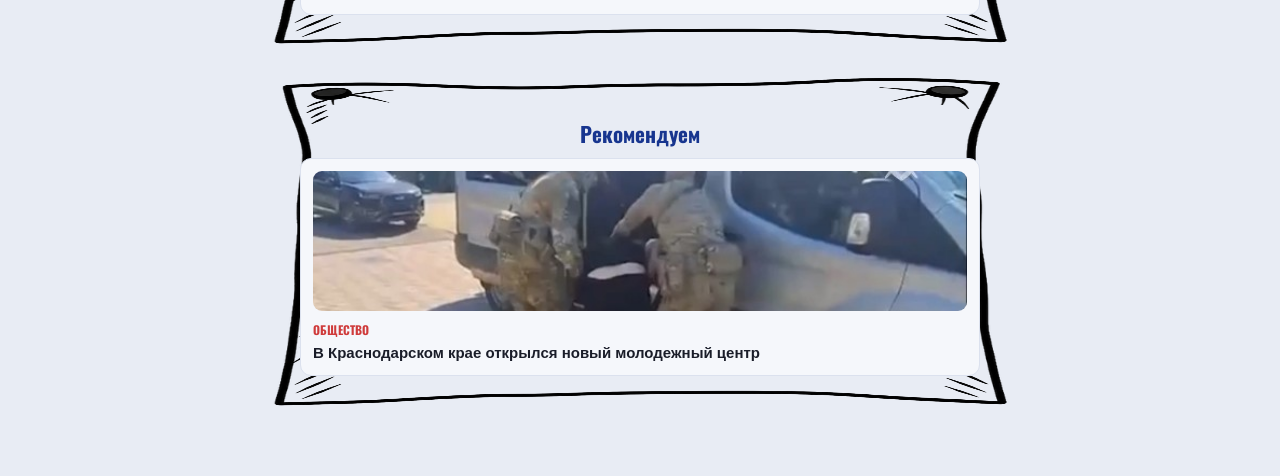
<file: zhkh.html>
<!DOCTYPE html>
<html lang="ru">
<head>
<meta charset="UTF-8">
<meta name="viewport" content="width=device-width, initial-scale=1">
<title>ЖКХ — Горожанин ЮГ</title>
<meta name="description" content="Горожанин ЮГ: ЖКХ">
<link href="https://fonts.googleapis.com/css2?family=Oswald:wght@500;700&display=swap" rel="stylesheet">
<link rel="stylesheet" href="style.css">
</head>
<body>
<main>
<h1>ЖКХ</h1>
<p>Здесь будут материалы раздела «ЖКХ». Чтобы добавить текст, открой файл zhkh.html на GitHub и допиши его между тегами main.</p>
</main>
<script src="site.js"></script>
</body>
</html>
</file>
<file: style.css>
:root {
  --navy: #17358f;
  --navy2: #0d2260;
  --red: #cf3b3b;
  --bg: #e8ecf4;
  --ink: #1a1d29;
  --W: 740px;
  --head: "Oswald", "Arial Narrow", Impact, sans-serif;
}

* { box-sizing: border-box; }

body {
  margin: 0;
  padding: 74px 16px 40px;
  background: var(--bg);
  color: var(--ink);
  font: 17px/1.6 Arial, Helvetica, sans-serif;
  overflow-x: hidden;
}

.page-layout {
  position: relative;
  width: 100%;
  min-height: 100vh;
}

.sheet {
  width: min(100%, var(--W));
  margin: 0 auto;
}

.sheet-top {
  position: relative;
  margin-top: 0;
}

.sheet-top .top {
  display: block;
  width: 100%;
  height: auto;
  position: relative;
  z-index: 2;
  pointer-events: none;
}

/* Синее меню */
.pill, .links {
  position: fixed !important;
  left: 50% !important;
  top: 12px !important;
  transform: translateX(-50%) !important;
  width: min(calc(100vw - 24px), 1360px) !important;
  height: 46px !important;
}

.pill {
  z-index: 9998 !important;
  border-radius: 999px;
  border: 2px solid #081646;
  background: linear-gradient(#2a52c4, var(--navy2));
  box-shadow: 0 4px 12px rgba(13, 34, 96, 0.35);
}

.links {
  z-index: 9999 !important;
  pointer-events: none;
}

.menu {
  display: flex !important;
  justify-content: space-evenly !important;
  align-items: center !important;
  height: 100% !important;
  padding: 0 16px !important;
  gap: 4px;
}

.menu a {
  pointer-events: auto;
  font: 500 13px var(--head);
  letter-spacing: 0.4px;
  text-transform: uppercase;
  color: #fff;
  text-decoration: none;
  padding: 6px 11px;
  border-radius: 999px;
  white-space: nowrap;
}

.menu a:hover, .menu a.on {
  background: var(--red);
}

.burger { display: none; }

.sheet-body {
  margin-top: -1px;
  min-height: 260px;
  padding: 4px 9.5% 8px;
  background: url(tile.png) repeat-y;
  background-size: 100% auto;
}

.sheet-bottom {
  position: relative;
  margin-top: -1px;
}

.sheet-bottom img { display: block; width: 100%; height: auto; }
.sheet-bottom p {
  position: absolute;
  left: 0; right: 0;
  bottom: 26%;
  margin: 0;
  text-align: center;
  font-size: 14px;
  color: #5a6280;
}

/* Общие стили карточек */
.sidebar {
  position: fixed !important;
  width: 380px !important;
  background: transparent url("side-bg.png") no-repeat center top !important;
  background-size: 100% 100% !important;
  border-radius: 0 !important;
  box-shadow: none !important;
  padding: 46px 30px 36px !important;
  z-index: 100 !important;
}

/* Левая карточка №1 (выше, сдвинута чуть левее) */
.sidebar-left-1 {
  right: calc(50% + 430px) !important;
  left: auto !important;
  top: 75px !important;
  transform: rotate(-3deg);
}

/* Левая карточка №2 (ниже, сдвинута чуть правее к центру) */
.sidebar-left-2 {
  right: calc(50% + 375px) !important;
  left: auto !important;
  top: 450px !important;
  transform: rotate(2.5deg);
}

/* Правая карточка */
.sidebar-right-1 {
  left: calc(50% + 400px) !important;
  right: auto !important;
  top: 130px !important;
  transform: rotate(2deg);
}

.sidebar h2 {
  margin: 0 0 12px !important;
  font: 700 21px/1.2 var(--head) !important;
  color: var(--navy) !important;
  text-align: center;
}

.side-card {
  display: block;
  text-decoration: none;
  color: var(--ink);
  background: #f5f7fb;
  border: 1.5px solid #dbe1ee;
  border-radius: 11px;
  padding: 12px;
  margin-bottom: 0;
  transition: transform 0.15s;
}

.side-card:hover { transform: translateY(-2px); }

.side-card img {
  display: block;
  width: 100%;
  height: 140px;
  object-fit: cover;
  border-radius: 9px;
  margin-bottom: 10px;
}

.side-category {
  display: block;
  font: 700 12px var(--head);
  text-transform: uppercase;
  color: var(--red);
  margin-bottom: 5px;
}

.side-card strong {
  display: block;
  font-size: 15px;
  line-height: 1.35;
}

/* Сетка новостей внутри листа */
.news-grid {
  display: grid;
  grid-template-columns: repeat(2, 1fr);
  gap: 16px;
  margin: 16px 0;
}

.news-card {
  display: block;
  text-decoration: none;
  color: var(--ink);
  background: #f5f7fb;
  border-radius: 12px;
  overflow: hidden;
}

.news-card img { display: block; width: 100%; height: 150px; object-fit: cover; }
.news-card-text { padding: 12px; }
.news-category { display: block; font: 700 11px var(--head); text-transform: uppercase; color: var(--red); margin-bottom: 4px; }
.news-card h3 { margin: 0 0 8px; font-size: 15px; line-height: 1.35; }
.news-date { font-size: 12px; color: #6b738f; }

h1 {
  margin: 6px 0 16px;
  padding-left: 14px;
  border-left: 6px solid var(--red);
  font: 700 32px/1.15 var(--head);
  color: var(--navy);
}

.section-title {
  margin: 20px 0 12px;
  font: 700 22px/1.2 var(--head);
  color: var(--navy);
}

p { margin: 0 0 14px; }

.btn {
  display: inline-block;
  margin: 0 8px 8px 0;
  padding: 10px 22px;
  border-radius: 8px;
  background: var(--navy);
  color: #fff;
  font: 500 16px var(--head);
  text-decoration: none;
}

.btn.red { background: var(--red); }
.btn:hover { background: var(--ink); }

.video {
  aspect-ratio: 16/9;
  display: grid;
  place-items: center;
  margin: 0 0 16px;
  border-radius: 10px;
  background: #dfe5f1;
  color: #4a5575;
  text-align: center;
  padding: 12px;
}
.video iframe { width: 100%; height: 100%; border: 0; border-radius: 10px; }

/* Адаптивность для экранов */
@media (max-width: 1650px) {
  .sidebar {
    position: static !important;
    transform: none !important;
    width: min(100%, var(--W)) !important;
    margin: 24px auto !important;
    right: auto !important;
    left: auto !important;
  }
}

@media (max-width: 960px) {
  .menu {
    display: none !important;
    position: absolute !important;
    top: calc(100% + 8px) !important;
    right: 0 !important;
    width: min(270px, calc(100vw - 24px)) !important;
    height: auto !important;
    padding: 10px !important;
    flex-direction: column !important;
    align-items: stretch !important;
    background: var(--navy2) !important;
    border: 2px solid #081646 !important;
    border-radius: 14px !important;
    pointer-events: auto !important;
  }
  .open .menu { display: flex !important; }
  .menu a { display: block !important; font-size: 15px !important; padding: 10px 14px !important; }
  .burger {
    display: block !important;
    pointer-events: auto !important;
    position: absolute !important;
    right: 14px !important;
    top: 50% !important;
    transform: translateY(-50%) !important;
    border: 0 !important;
    border-radius: 999px !important;
    padding: 6px 16px !important;
    background: var(--red) !important;
    color: #fff !important;
    font: 500 13px var(--head) !important;
    cursor: pointer !important;
  }
}

@media (max-width: 560px) {
  body { font-size: 16px; }
  h1 { font-size: 26px; }
  .sheet-body { padding: 2px 9%; }
  .news-grid { grid-template-columns: 1fr; }
}
</file>
